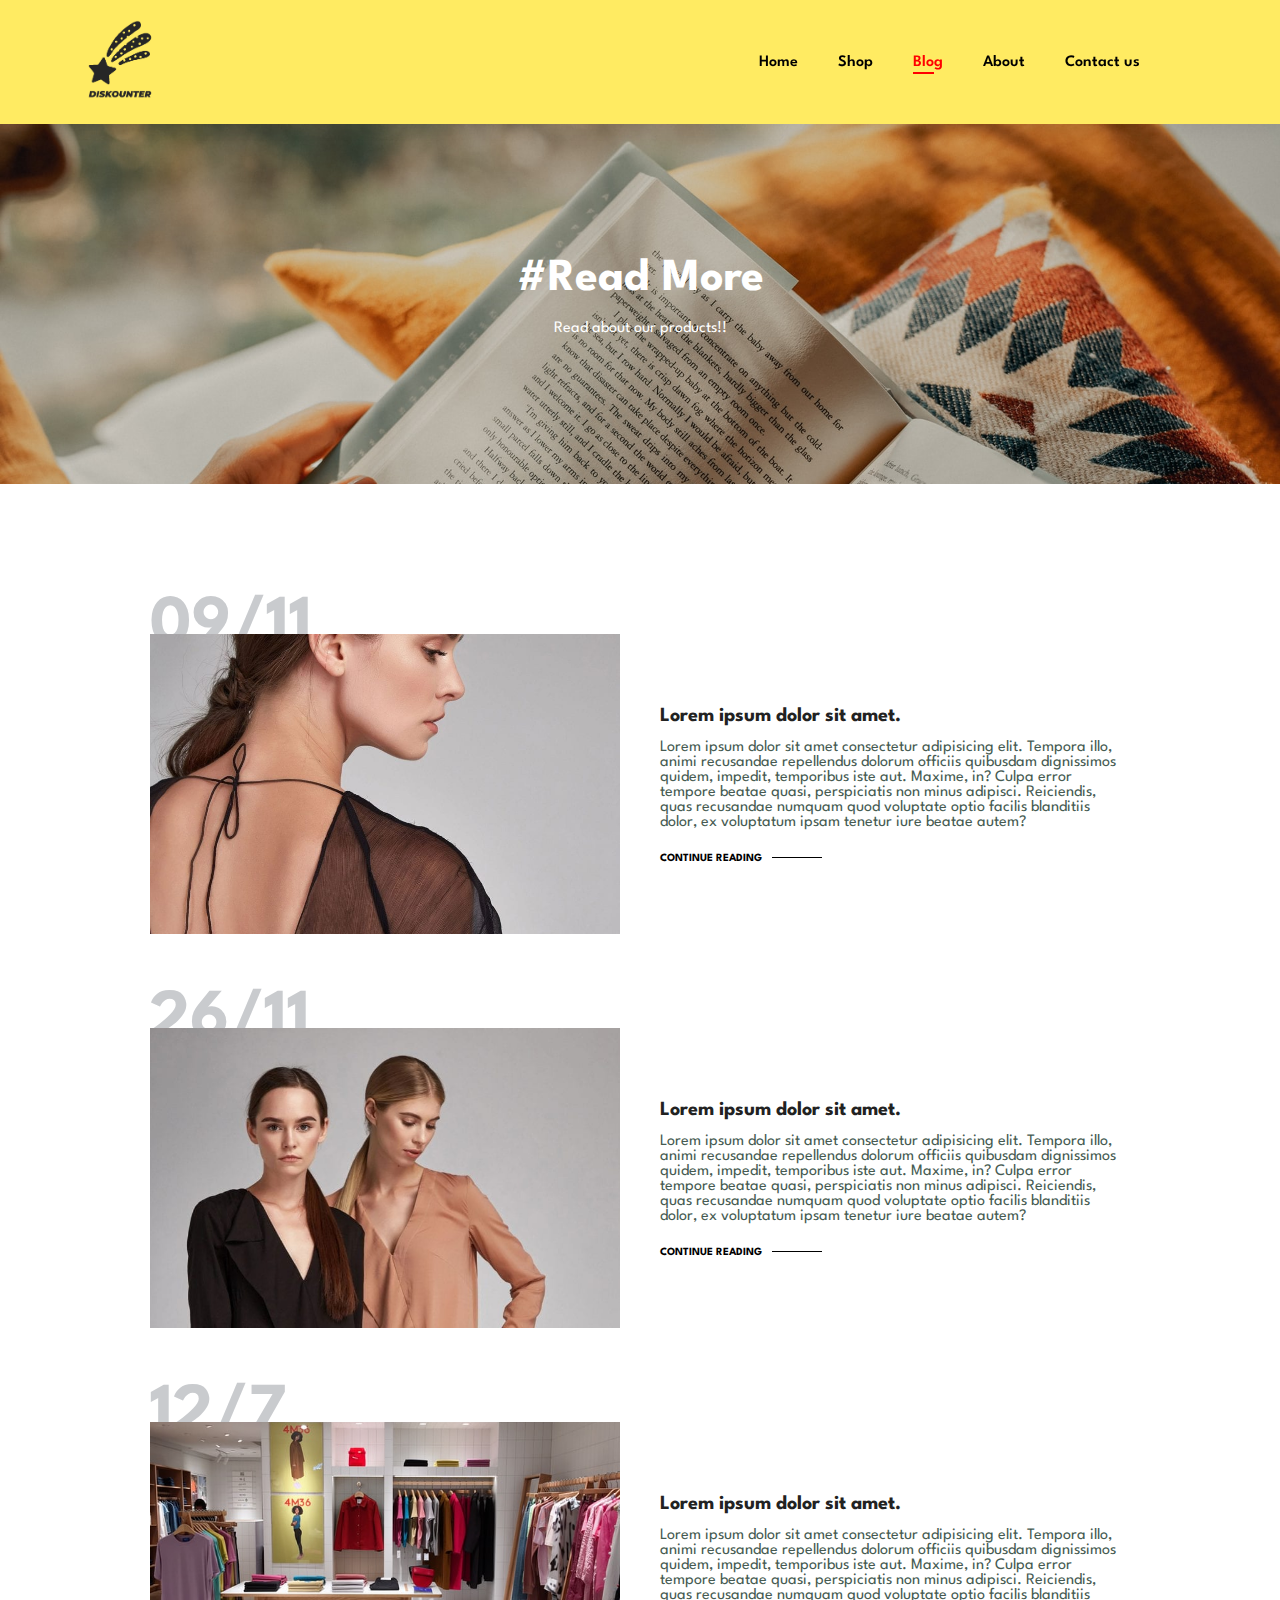
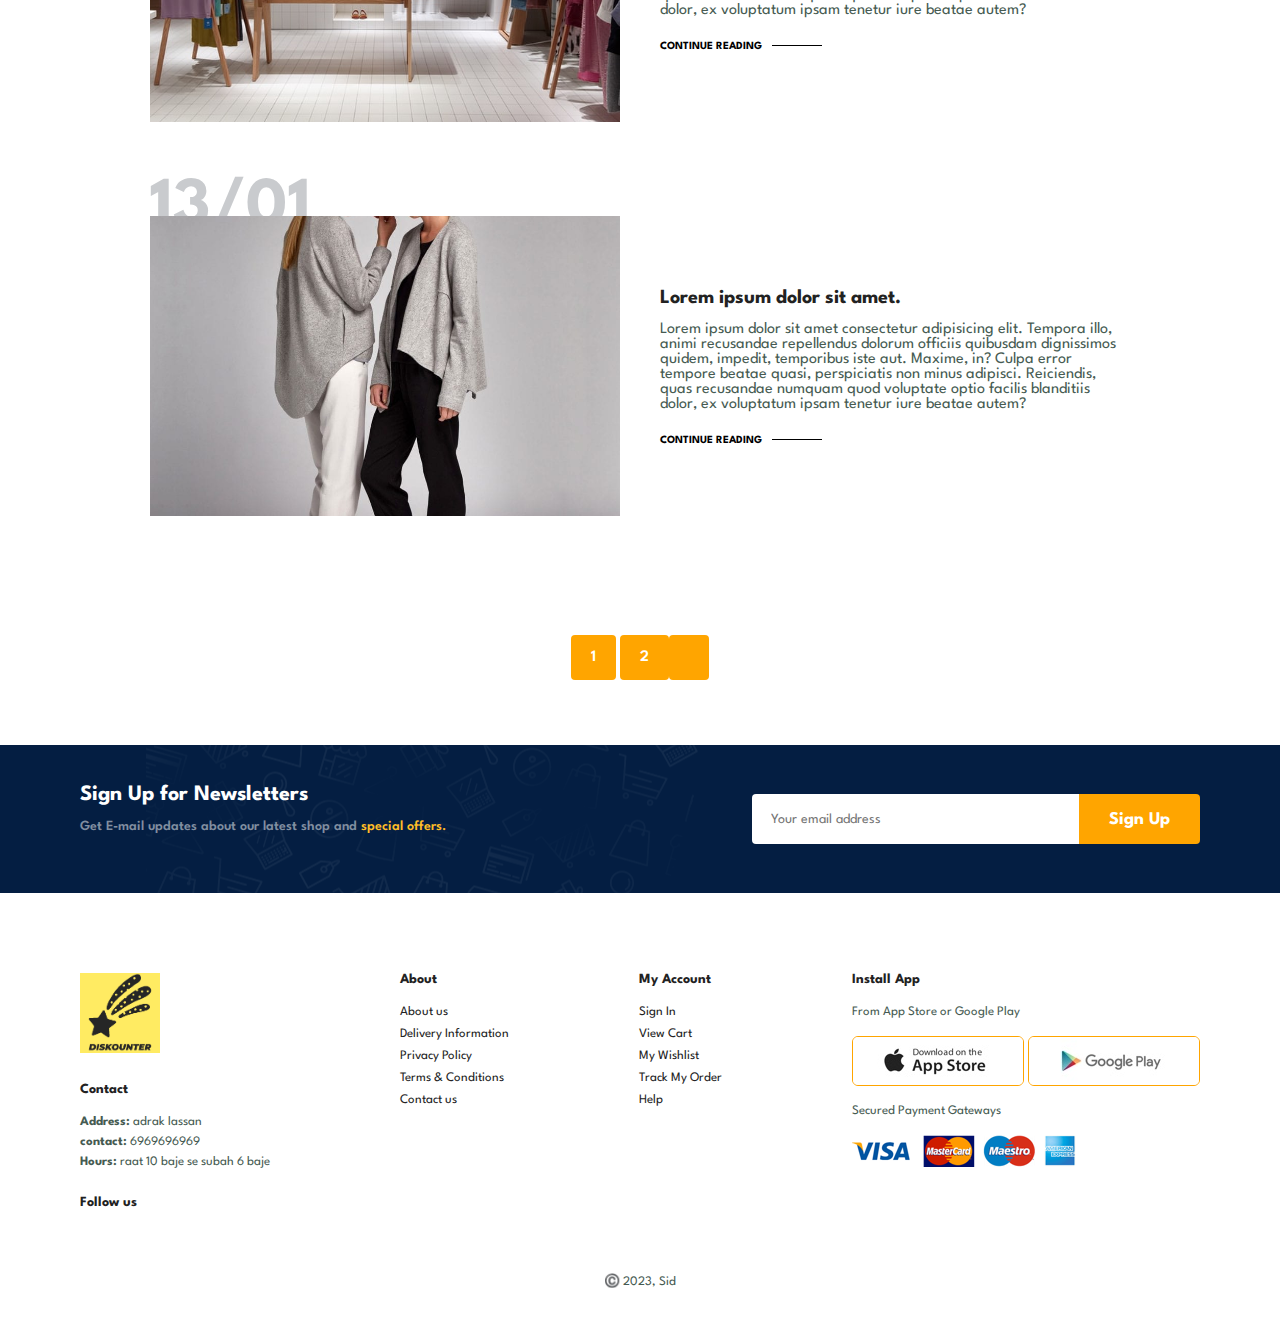
<file: Blog.html>
<!DOCTYPE html>
<html lang="en">
  <head>
    <meta charset="UTF-8" />
    <meta http-equiv="X-UA-Compatible" content="IE=edge" />
    <meta name="viewport" content="width=device-width, initial-scale=1.0" />
    <title>DisKounter</title>
    <link rel="icon" href="images/logo.png" type="image/icon type" />
    <link rel="stylesheet" href="style.css" />
    <link
      rel="stylesheet"
      href="https://cdn.jsdelivr.net/npm/bootstrap-icons@1.10.2/font/bootstrap-icons.css"
      integrity="sha384-b6lVK+yci+bfDmaY1u0zE8YYJt0TZxLEAFyYSLHId4xoVvsrQu3INevFKo+Xir8e"
      crossorigin="anonymous"
    />
  </head>
  <body>
    <section id="header">
      <a href="#"><img src="images/logo.png" class="logo" alt="" /></a>
      <div>
        <ul id="navbar">
          <li><a href="index.html">Home</a></li>
          <li><a href="shop.html">Shop</a></li>
          <li><a class="active" href="Blog.html">Blog</a></li>
          <li><a href="about.html">About</a></li>
          <li><a href="contact.html">Contact us</a></li>
          <li id="lg-bag">
            <a href="cart.html"
              ><i class="bi bi-cart3" style="font-size: 25px"></i
            ></a>
          </li>
          <a href="#" id="close">
            <i class="bi bi-box-arrow-right" style="font-size: 25px"></i
          ></a>
        </ul>
      </div>
      <div id="mobile">
        <a href="cart.html"
          ><i class="bi bi-cart3" style="font-size: 25px"></i
        ></a>
        <i id="bar" class="bi bi-list" style="font-size: 25px"></i>
      </div>
    </section>
    <section id="page-header" class="blog-header">
      <h2>#Read More</h2>
      <p>Read about our products!!</p>
    </section>
    <section id="blog">
      <div class="blog-box">
        <div class="blog-img">
          <img src="images/blog/b1.jpg" alt="" />
        </div>
        <div class="blog-details">
          <h4>Lorem ipsum dolor sit amet.</h4>
          <p>
            Lorem ipsum dolor sit amet consectetur adipisicing elit. Tempora
            illo, animi recusandae repellendus dolorum officiis quibusdam
            dignissimos quidem, impedit, temporibus iste aut. Maxime, in? Culpa
            error tempore beatae quasi, perspiciatis non minus adipisci.
            Reiciendis, quas recusandae numquam quod voluptate optio facilis
            blanditiis dolor, ex voluptatum ipsam tenetur iure beatae autem?
          </p>
          <a href="#">CONTINUE READING</a>
        </div>
        <h1>09/11</h1>
      </div>
      <div class="blog-box">
        <div class="blog-img">
          <img src="images/blog/b2.jpg" alt="" />
        </div>
        <div class="blog-details">
          <h4>Lorem ipsum dolor sit amet.</h4>
          <p>
            Lorem ipsum dolor sit amet consectetur adipisicing elit. Tempora
            illo, animi recusandae repellendus dolorum officiis quibusdam
            dignissimos quidem, impedit, temporibus iste aut. Maxime, in? Culpa
            error tempore beatae quasi, perspiciatis non minus adipisci.
            Reiciendis, quas recusandae numquam quod voluptate optio facilis
            blanditiis dolor, ex voluptatum ipsam tenetur iure beatae autem?
          </p>
          <a href="#">CONTINUE READING</a>
        </div>
        <h1>26/11</h1>
      </div>
      <div class="blog-box">
        <div class="blog-img">
          <img src="images/blog/b3.jpg" alt="" />
        </div>
        <div class="blog-details">
          <h4>Lorem ipsum dolor sit amet.</h4>
          <p>
            Lorem ipsum dolor sit amet consectetur adipisicing elit. Tempora
            illo, animi recusandae repellendus dolorum officiis quibusdam
            dignissimos quidem, impedit, temporibus iste aut. Maxime, in? Culpa
            error tempore beatae quasi, perspiciatis non minus adipisci.
            Reiciendis, quas recusandae numquam quod voluptate optio facilis
            blanditiis dolor, ex voluptatum ipsam tenetur iure beatae autem?
          </p>
          <a href="#">CONTINUE READING</a>
        </div>
        <h1>12/7</h1>
      </div>
      <div class="blog-box">
        <div class="blog-img">
          <img src="images/blog/b4.jpg" alt="" />
        </div>
        <div class="blog-details">
          <h4>Lorem ipsum dolor sit amet.</h4>
          <p>
            Lorem ipsum dolor sit amet consectetur adipisicing elit. Tempora
            illo, animi recusandae repellendus dolorum officiis quibusdam
            dignissimos quidem, impedit, temporibus iste aut. Maxime, in? Culpa
            error tempore beatae quasi, perspiciatis non minus adipisci.
            Reiciendis, quas recusandae numquam quod voluptate optio facilis
            blanditiis dolor, ex voluptatum ipsam tenetur iure beatae autem?
          </p>
          <a href="#">CONTINUE READING</a>
        </div>
        <h1>13/01</h1>
      </div>
    </section>
    <section id="pagination" class="section-p1">
      <a href="#">1</a>
      <a href="#">2</a>
      <a href="#"><i class="bi bi-caret-right-fill"></i></a>
    </section>
    <section id="newsletter" class="section-p1 section-m1">
      <div class="newstext">
        <h4>Sign Up for Newsletters</h4>
        <p>
          Get E-mail updates about our latest shop and
          <span>special offers.</span>
        </p>
      </div>
      <div class="form">
        <input type="text" placeholder="Your email address" />
        <button class="normal">Sign Up</button>
      </div>
    </section>
    <footer class="section-p1">
      <div class="col">
        <img class="logo" src="images/logo.png" alt="" />
        <h4>Contact</h4>
        <p><strong>Address:</strong> adrak lassan</p>
        <p><strong>contact:</strong> 6969696969</p>
        <p><strong>Hours:</strong> raat 10 baje se subah 6 baje</p>
        <div class="follow">
          <h4>Follow us</h4>
          <div class="icon">
            <i class="bi bi-facebook" style="font-size: 25px"></i>
            <i class="bi bi-instagram" style="font-size: 25px"></i>
            <i class="bi bi-twitter" style="font-size: 25px"></i>
            <i class="bi bi-whatsapp" style="font-size: 25px"></i>
          </div>
        </div>
      </div>

      <div class="col">
        <h4>About</h4>
        <a href="#">About us</a>
        <a href="#">Delivery Information</a>
        <a href="#">Privacy Policy</a>
        <a href="#">Terms & Conditions</a>
        <a href="#">Contact us</a>
      </div>
      <div class="col">
        <h4>My Account</h4>
        <a href="#">Sign In</a>
        <a href="#">View Cart</a>
        <a href="#">My Wishlist</a>
        <a href="#">Track My Order</a>
        <a href="#">Help</a>
      </div>
      <div class="col install">
        <h4>Install App</h4>
        <p>From App Store or Google Play</p>
        <div class="row">
          <img src="images/app.jpg" alt="" />
          <img src="images/play.jpg" alt="" />
        </div>
        <p>Secured Payment Gateways</p>
        <img src="images/pay.png" alt="" />
      </div>

      <div class="copyright">
        <p>©️ 2023, Sid</p>
      </div>
    </footer>
    <script src="script.js"></script>
  </body>
</html>
</file>
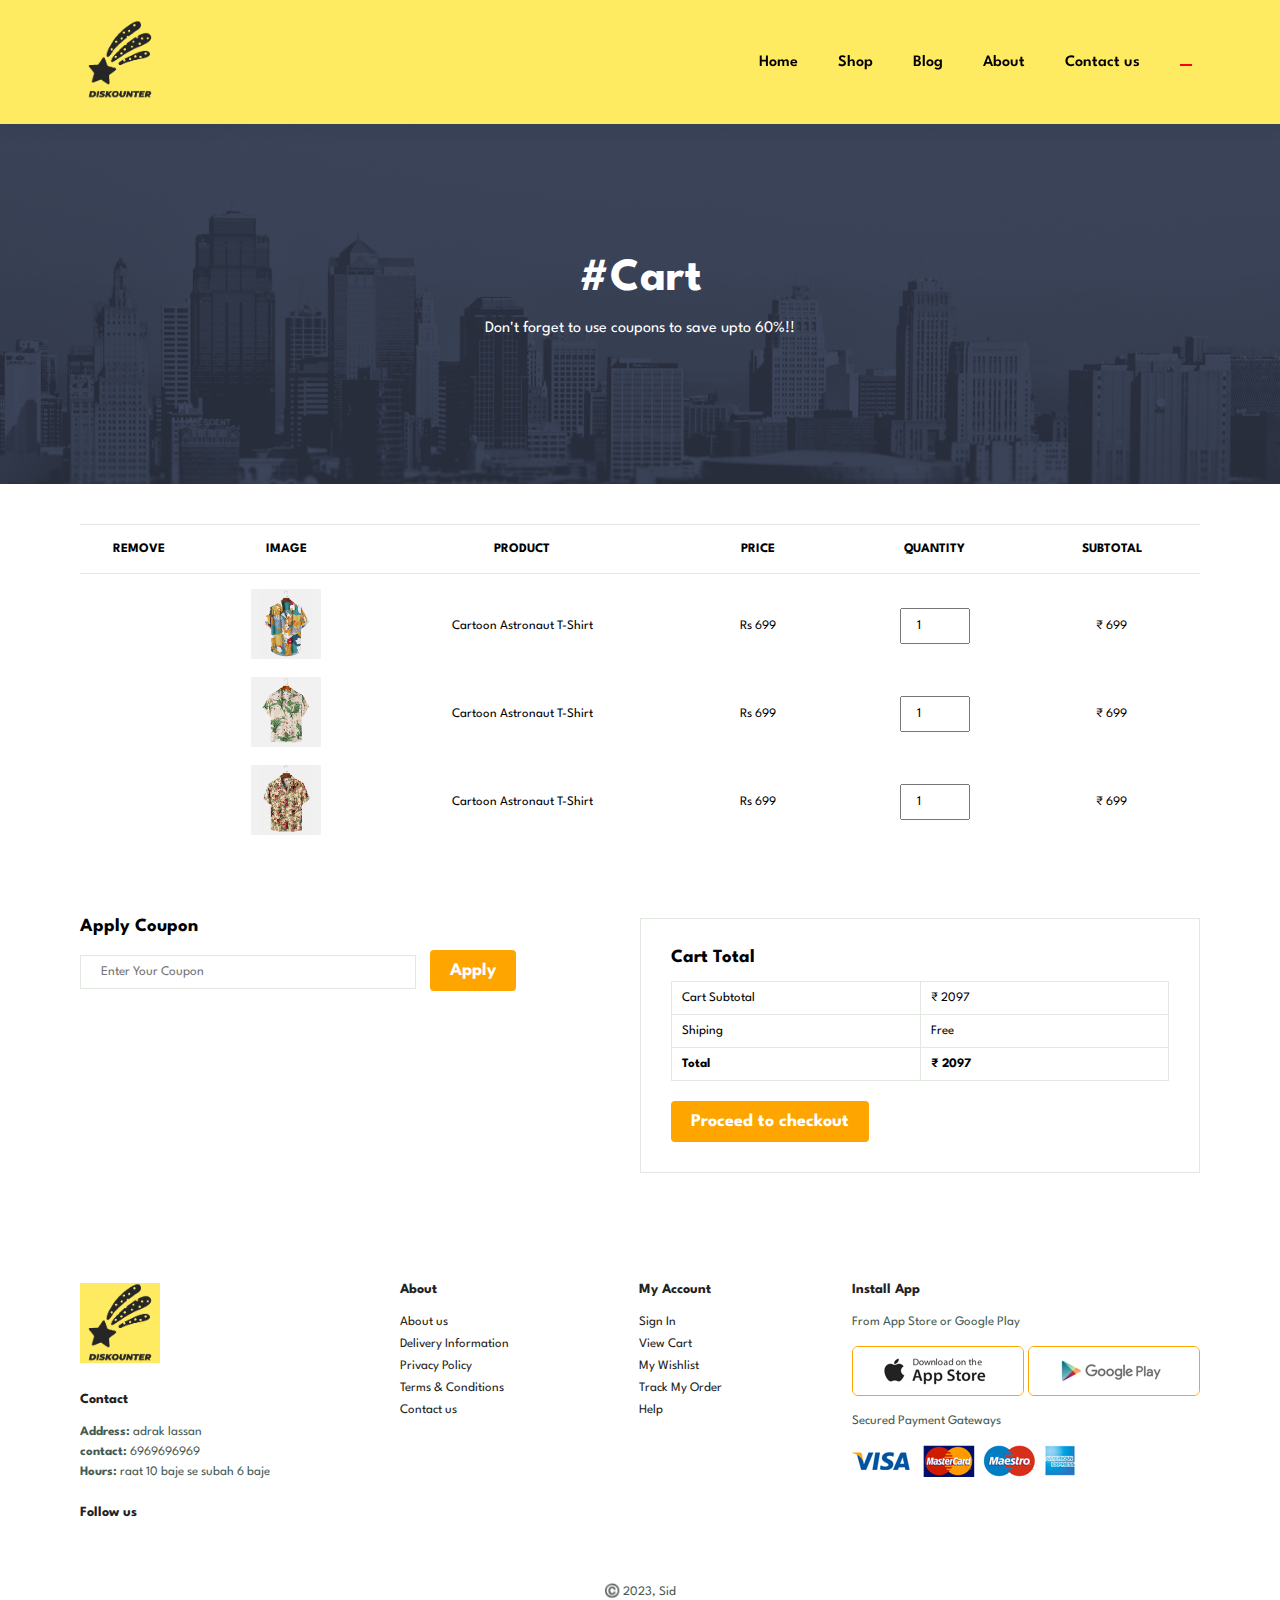
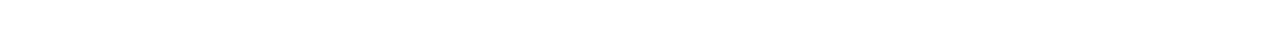
<file: cart.html>
<!DOCTYPE html>
<html lang="en">
  <head>
    <meta charset="UTF-8" />
    <meta http-equiv="X-UA-Compatible" content="IE=edge" />
    <meta name="viewport" content="width=device-width, initial-scale=1.0" />
    <title>DisKounter</title>
    <link rel="icon" href="images/logo.png" type="image/icon type" />
    <link rel="stylesheet" href="style.css" />
    <link
      rel="stylesheet"
      href="https://cdn.jsdelivr.net/npm/bootstrap-icons@1.10.2/font/bootstrap-icons.css"
      integrity="sha384-b6lVK+yci+bfDmaY1u0zE8YYJt0TZxLEAFyYSLHId4xoVvsrQu3INevFKo+Xir8e"
      crossorigin="anonymous"
    />
  </head>
  <body>
    <section id="header">
      <a href="#"><img src="images/logo.png" class="logo" alt="" /></a>
      <div>
        <ul id="navbar">
          <li><a href="index.html">Home</a></li>
          <li><a href="shop.html">Shop</a></li>
          <li><a href="Blog.html">Blog</a></li>
          <li><a href="about.html">About</a></li>
          <li><a href="contact.html">Contact us</a></li>
          <li id="lg-bag">
            <a class="active" href="cart.html"
              ><i class="bi bi-cart3" style="font-size: 25px"></i
            ></a>
          </li>
          <a href="#" id="close">
            <i class="bi bi-box-arrow-right" style="font-size: 25px"></i
          ></a>
        </ul>
      </div>
      <div id="mobile">
        <a href="cart.html"
          ><i class="bi bi-cart3" style="font-size: 25px"></i
        ></a>
        <i id="bar" class="bi bi-list" style="font-size: 25px"></i>
      </div>
    </section>
    <section id="page-header" class="about-header">
      <h2>#Cart</h2>
      <p>Don't forget to use coupons to save upto 60%!!</p>
    </section>
    <section id="cart" class="section-p1">
      <table width="100%">
        <thead>
          <tr>
            <td>Remove</td>
            <td>Image</td>
            <td>Product</td>
            <td>Price</td>
            <td>Quantity</td>
            <td>Subtotal</td>
          </tr>
        </thead>
        <tbody>
          <tr>
            <td>
              <a href="#"><i class="bi bi-trash3-fill"></i></a>
            </td>
            <td><img src="images/products/f1.jpg" alt="" /></td>
            <td>Cartoon Astronaut T-Shirt</td>
            <td>Rs 699</td>
            <td><input type="number" min="1" value="1" /></td>
            <td>&#8377 699</td>
          </tr>
          <tr>
            <td>
              <a href="#"><i class="bi bi-trash3-fill"></i></a>
            </td>
            <td><img src="images/products/f2.jpg" alt="" /></td>
            <td>Cartoon Astronaut T-Shirt</td>
            <td>Rs 699</td>
            <td><input type="number" min="1" value="1" /></td>
            <td>&#8377 699</td>
          </tr>
          <tr>
            <td>
              <a href="#"><i class="bi bi-trash3-fill"></i></a>
            </td>
            <td><img src="images/products/f3.jpg" alt="" /></td>
            <td>Cartoon Astronaut T-Shirt</td>
            <td>Rs 699</td>
            <td><input type="number" min="1" value="1" /></td>
            <td>&#8377 699</td>
          </tr>
        </tbody>
      </table>
    </section>
    <section id="cart-add" class="section-p1">
        <div id="coupon">
            <h3>Apply Coupon</h3>
            <div>
                <input type="text" placeholder="Enter Your Coupon">
                <button class="normal">Apply</button>
            </div>
        </div>
        <div id="subtotal">
            <h3>Cart Total</h3>
            <table>
                <tr>
                    <td>Cart Subtotal</td>
                    <td>&#8377 2097</td>
                </tr>
                <tr>
                    <td>Shiping</td>
                    <td>Free</td>
                </tr>
                <tr>
                    <td><strong>Total</strong></td>
                    <td><strong>&#8377 2097</strong></td>
                </tr>
            </table>
            <button class="normal">Proceed to checkout</button>
        </div>
    </section>
    <footer class="section-p1">
      <div class="col">
        <img class="logo" src="images/logo.png" alt="" />
        <h4>Contact</h4>
        <p><strong>Address:</strong> adrak lassan</p>
        <p><strong>contact:</strong> 6969696969</p>
        <p><strong>Hours:</strong> raat 10 baje se subah 6 baje</p>
        <div class="follow">
          <h4>Follow us</h4>
          <div class="icon">
            <i class="bi bi-facebook" style="font-size: 25px"></i>
            <i class="bi bi-instagram" style="font-size: 25px"></i>
            <i class="bi bi-twitter" style="font-size: 25px"></i>
            <i class="bi bi-whatsapp" style="font-size: 25px"></i>
          </div>
        </div>
      </div>

      <div class="col">
        <h4>About</h4>
        <a href="#">About us</a>
        <a href="#">Delivery Information</a>
        <a href="#">Privacy Policy</a>
        <a href="#">Terms & Conditions</a>
        <a href="#">Contact us</a>
      </div>
      <div class="col">
        <h4>My Account</h4>
        <a href="#">Sign In</a>
        <a href="#">View Cart</a>
        <a href="#">My Wishlist</a>
        <a href="#">Track My Order</a>
        <a href="#">Help</a>
      </div>
      <div class="col install">
        <h4>Install App</h4>
        <p>From App Store or Google Play</p>
        <div class="row">
          <img src="images/app.jpg" alt="" />
          <img src="images/play.jpg" alt="" />
        </div>
        <p>Secured Payment Gateways</p>
        <img src="images/pay.png" alt="" />
      </div>

      <div class="copyright">
        <p>©️ 2023, Sid</p>
      </div>
    </footer>
    <script src="script.js"></script>
  </body>
</html>
</file>
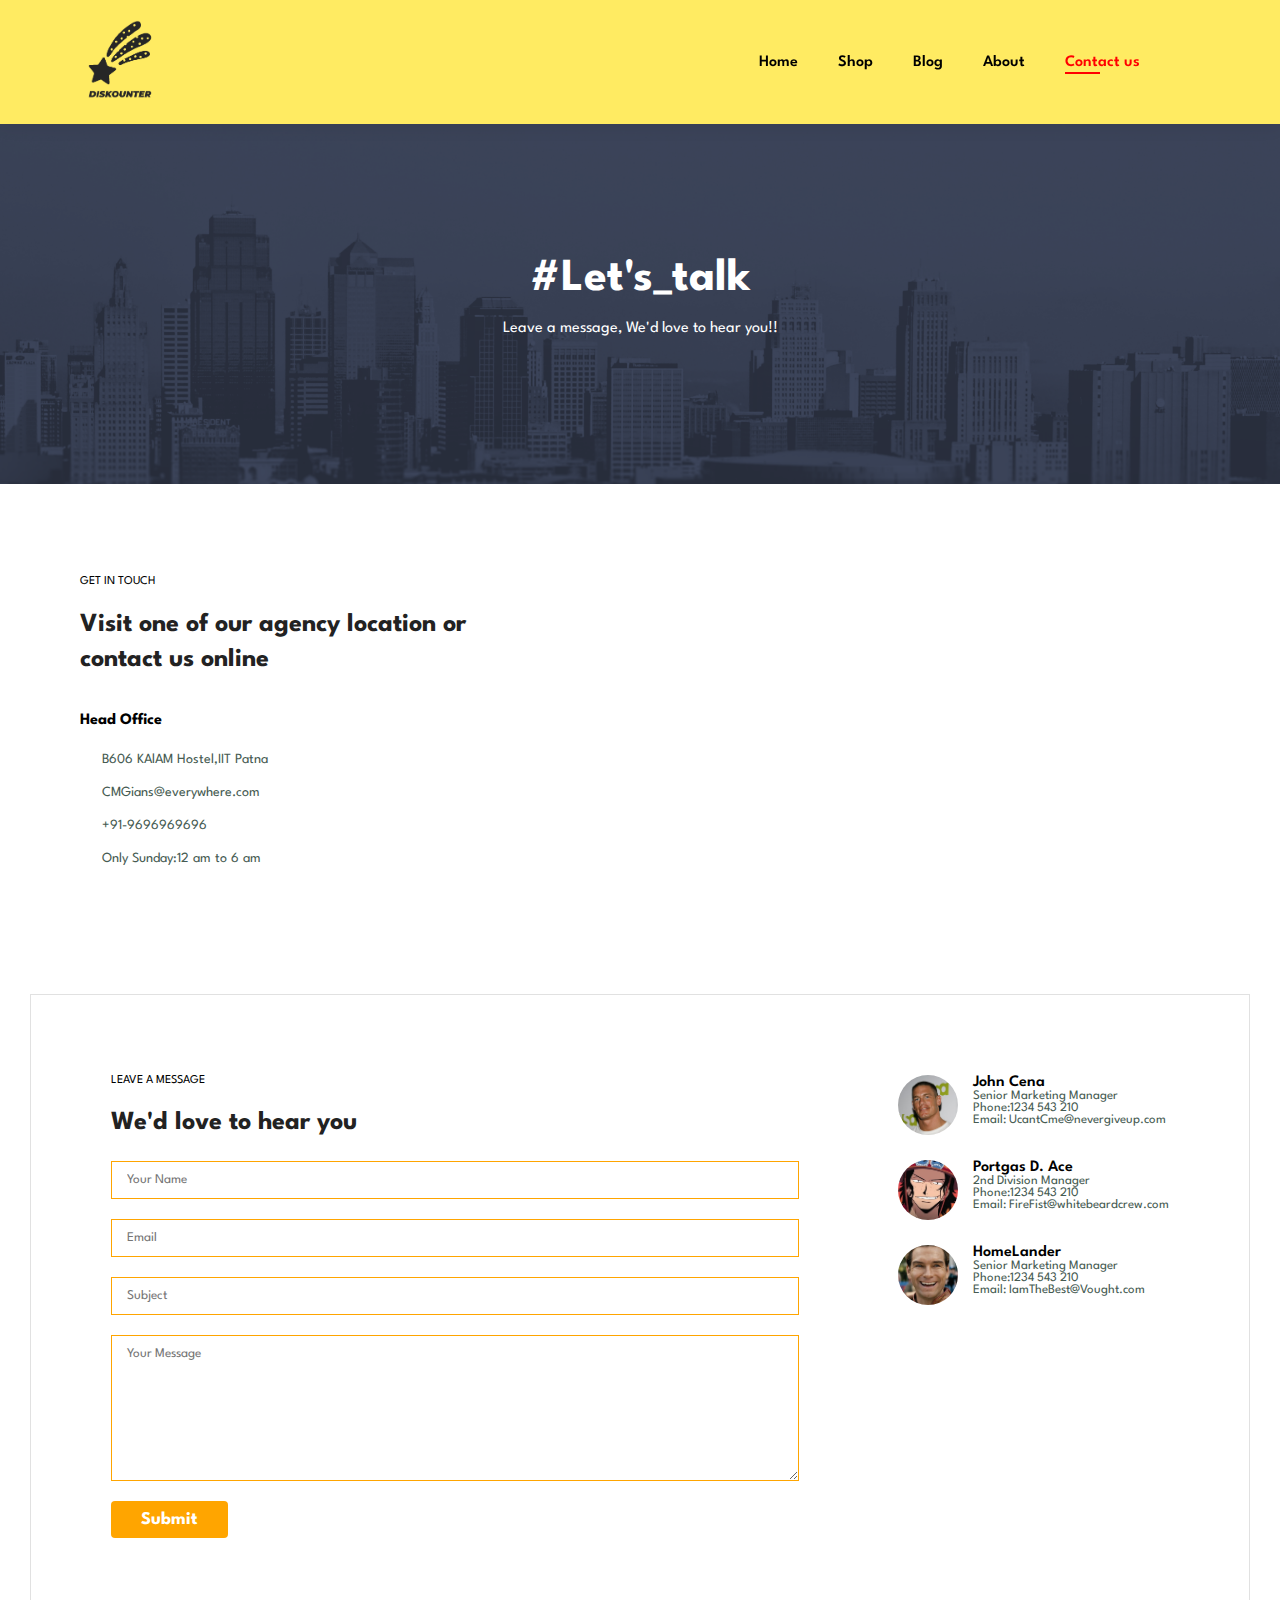
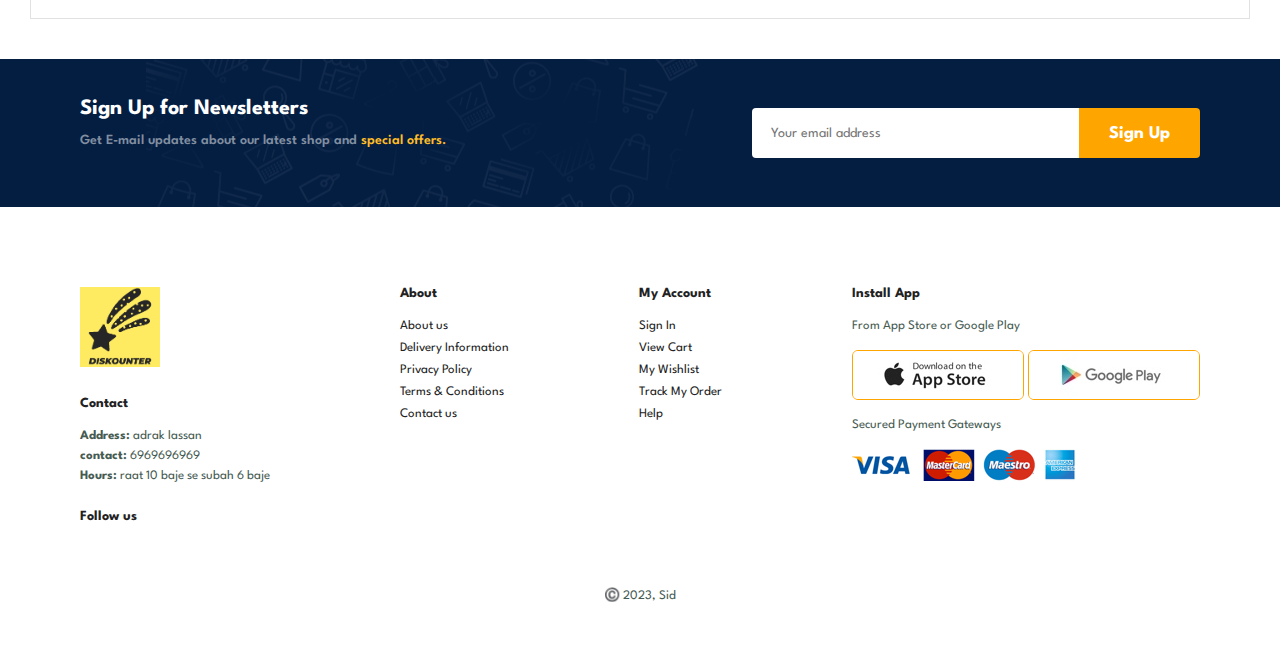
<file: contact.html>
<!DOCTYPE html>
<html lang="en">
  <head>
    <meta charset="UTF-8" />
    <meta http-equiv="X-UA-Compatible" content="IE=edge" />
    <meta name="viewport" content="width=device-width, initial-scale=1.0" />
    <title>DisKounter</title>
    <link rel="icon" href="images/logo.png" type="image/icon type" />
    <link rel="stylesheet" href="style.css" />
    <link
      rel="stylesheet"
      href="https://cdn.jsdelivr.net/npm/bootstrap-icons@1.10.2/font/bootstrap-icons.css"
      integrity="sha384-b6lVK+yci+bfDmaY1u0zE8YYJt0TZxLEAFyYSLHId4xoVvsrQu3INevFKo+Xir8e"
      crossorigin="anonymous"
    />
  </head>
  <body>
    <section id="header">
      <a href="#"><img src="images/logo.png" class="logo" alt="" /></a>
      <div>
        <ul id="navbar">
          <li><a href="index.html">Home</a></li>
          <li><a href="shop.html">Shop</a></li>
          <li><a href="Blog.html">Blog</a></li>
          <li><a href="about.html">About</a></li>
          <li><a class="active" href="contact.html">Contact us</a></li>
          <li id="lg-bag">
            <a href="cart.html"
              ><i class="bi bi-cart3" style="font-size: 25px"></i
            ></a>
          </li>
          <a href="#" id="close">
            <i class="bi bi-box-arrow-right" style="font-size: 25px"></i
          ></a>
        </ul>
      </div>
      <div id="mobile">
        <a href="cart.html"
          ><i class="bi bi-cart3" style="font-size: 25px"></i
        ></a>
        <i id="bar" class="bi bi-list" style="font-size: 25px"></i>
      </div>
    </section>
    <section id="page-header" class="about-header">
      <h2>#Let's_talk</h2>
      <p>Leave a message, We'd love to hear you!!</p>
    </section>
    <section id="contact-details" class="section-p1">
      <div class="details">
        <span>GET IN TOUCH</span>
        <h2>Visit one of our agency location or contact us online</h2>
        <h3>Head Office</h3>
        <div>
          <li>
            <i class="bi bi-geo-alt-fill"></i>
            <p>B606 KAlAM Hostel,IIT Patna</p>
          </li>
          <li>
            <i class="bi bi-chat-left-heart-fill"></i>
            <p>CMGians@everywhere.com</p>
          </li>
          <li>
            <i class="bi bi-telephone-fill"></i>
            <p>+91-9696969696</p>
          </li>
          <li>
            <i class="bi bi-clock-fill"></i>
            <p>Only Sunday:12 am to 6 am</p>
          </li>
        </div>
      </div>
      <div class="map">
        <iframe
          src="https://www.google.com/maps/embed?pb=!1m18!1m12!1m3!1d5158.603764890553!2d84.84787833068549!3d25.540674912463313!2m3!1f0!2f0!3f0!3m2!1i1024!2i768!4f13.1!3m3!1m2!1s0x398d572c31d1c30f%3A0xab91c89a3934db39!2sAPJ%20Abdul%20Kalam%20Boys%20Hostel%2C%20IIT%20Patna!5e0!3m2!1sen!2sin!4v1678949055317!5m2!1sen!2sin"
          width="600"
          height="450"
          style="border: 0"
          allowfullscreen=""
          loading="lazy"
          referrerpolicy="no-referrer-when-downgrade"
        ></iframe>
      </div>
    </section>
    <section id="form-details">
      <form action="">
        <span>LEAVE A MESSAGE</span>
        <h2>We'd love to hear you</h2>
        <input type="text" placeholder="Your Name" />
        <input type="text" placeholder="Email" />
        <input type="text" placeholder="Subject" />
        <textarea
          name=""
          id=""
          cols="30"
          rows="10"
          placeholder="Your Message"
        ></textarea>
        <button class="normal">Submit</button>
      </form>
      <div class="people">
        <div>
          <img src="images/people/1.png" alt="" />
          <p>
            <span>John Cena</span> Senior Marketing Manager <br />Phone:1234 543
            210 <br />Email: UcantCme@nevergiveup.com
          </p>
        </div>
        <div>
          <img src="images/people/2.png" alt="" />
          <p>
            <span>Portgas D. Ace</span> 2nd Division Manager <br />Phone:1234
            543 210 <br />Email: FireFist@whitebeardcrew.com
          </p>
        </div>
        <div>
          <img src="images/people/3.png" alt="" />
          <p>
            <span>HomeLander</span> Senior Marketing Manager <br />Phone:1234
            543 210 <br />Email: IamTheBest@Vought.com
          </p>
        </div>
      </div>
    </section>
    <section id="newsletter" class="section-p1 section-m1">
      <div class="newstext">
        <h4>Sign Up for Newsletters</h4>
        <p>
          Get E-mail updates about our latest shop and
          <span>special offers.</span>
        </p>
      </div>
      <div class="form">
        <input type="text" placeholder="Your email address" />
        <button class="normal">Sign Up</button>
      </div>
    </section>
    <footer class="section-p1">
      <div class="col">
        <img class="logo" src="images/logo.png" alt="" />
        <h4>Contact</h4>
        <p><strong>Address:</strong> adrak lassan</p>
        <p><strong>contact:</strong> 6969696969</p>
        <p><strong>Hours:</strong> raat 10 baje se subah 6 baje</p>
        <div class="follow">
          <h4>Follow us</h4>
          <div class="icon">
            <i class="bi bi-facebook" style="font-size: 25px"></i>
            <i class="bi bi-instagram" style="font-size: 25px"></i>
            <i class="bi bi-twitter" style="font-size: 25px"></i>
            <i class="bi bi-whatsapp" style="font-size: 25px"></i>
          </div>
        </div>
      </div>

      <div class="col">
        <h4>About</h4>
        <a href="#">About us</a>
        <a href="#">Delivery Information</a>
        <a href="#">Privacy Policy</a>
        <a href="#">Terms & Conditions</a>
        <a href="#">Contact us</a>
      </div>
      <div class="col">
        <h4>My Account</h4>
        <a href="#">Sign In</a>
        <a href="#">View Cart</a>
        <a href="#">My Wishlist</a>
        <a href="#">Track My Order</a>
        <a href="#">Help</a>
      </div>
      <div class="col install">
        <h4>Install App</h4>
        <p>From App Store or Google Play</p>
        <div class="row">
          <img src="images/app.jpg" alt="" />
          <img src="images/play.jpg" alt="" />
        </div>
        <p>Secured Payment Gateways</p>
        <img src="images/pay.png" alt="" />
      </div>

      <div class="copyright">
        <p>©️ 2023, Sid</p>
      </div>
    </footer>
    <script src="script.js"></script>
  </body>
</html>
</file>
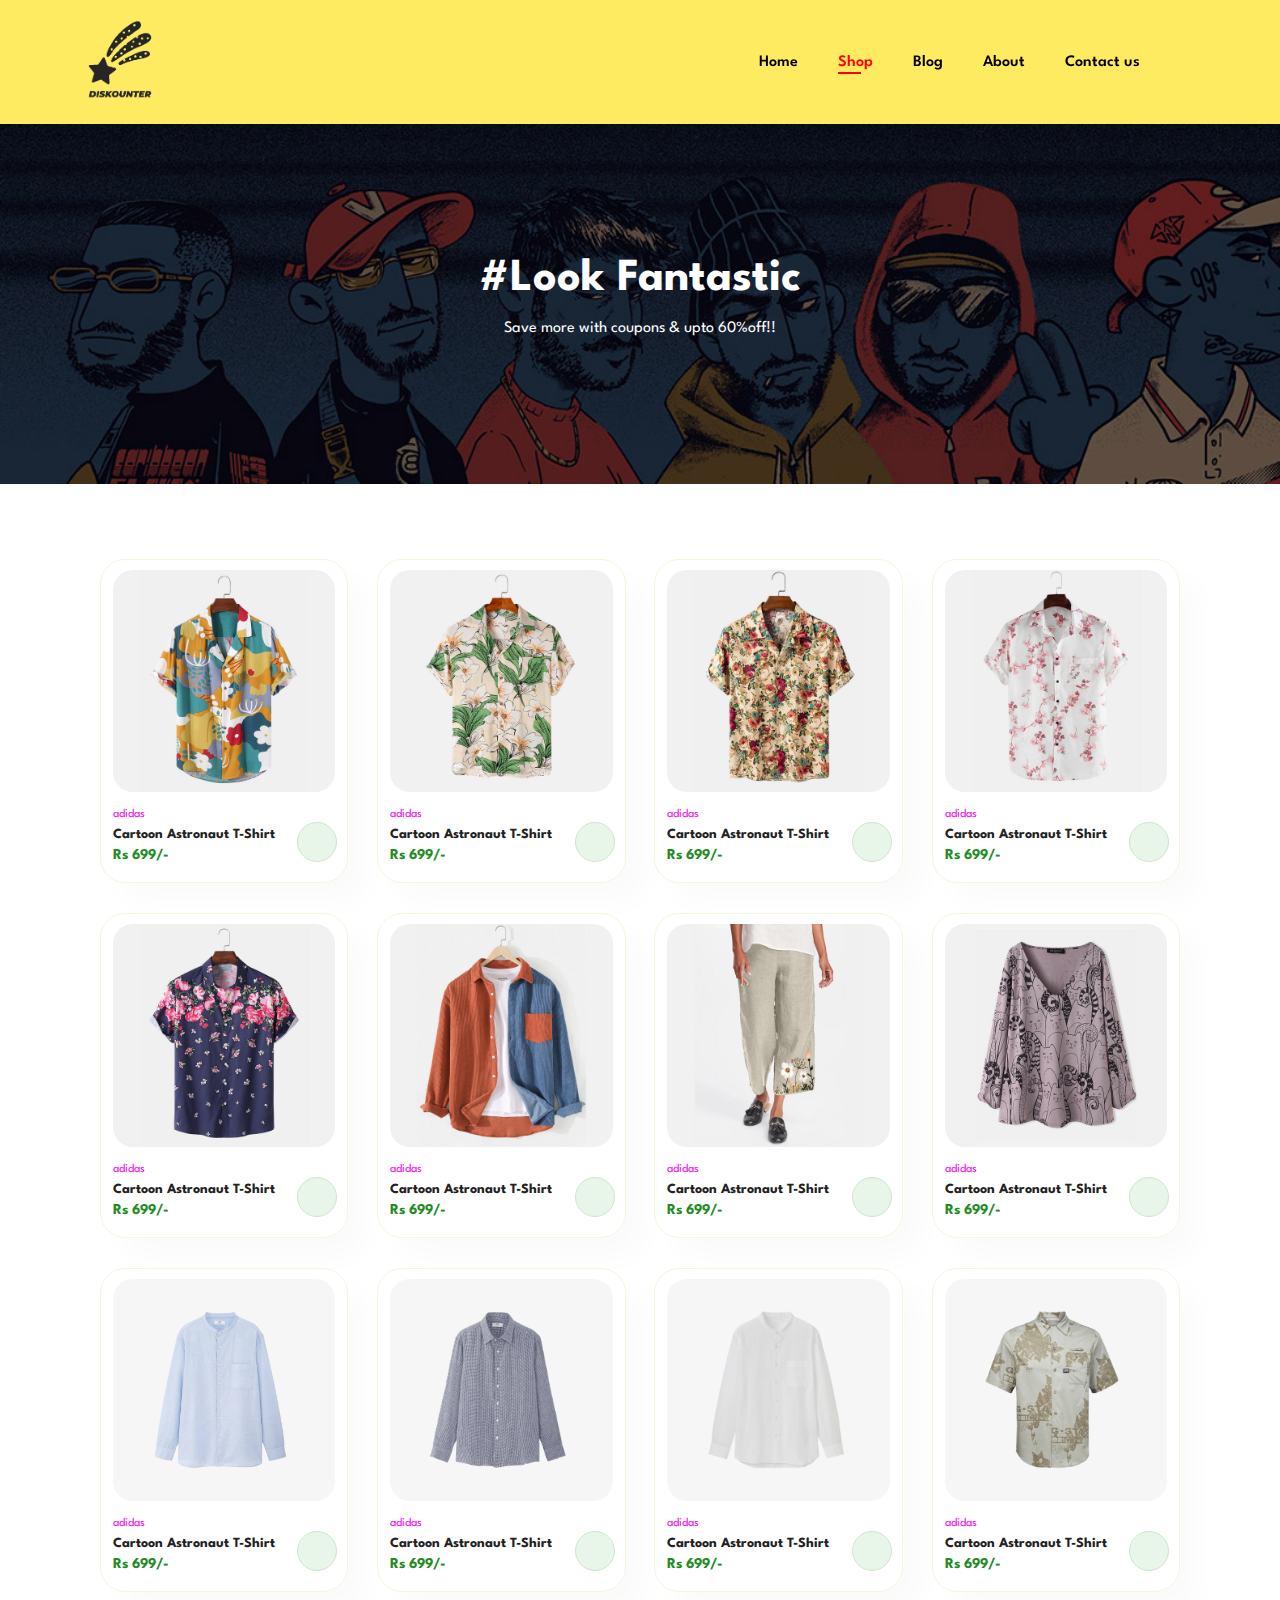
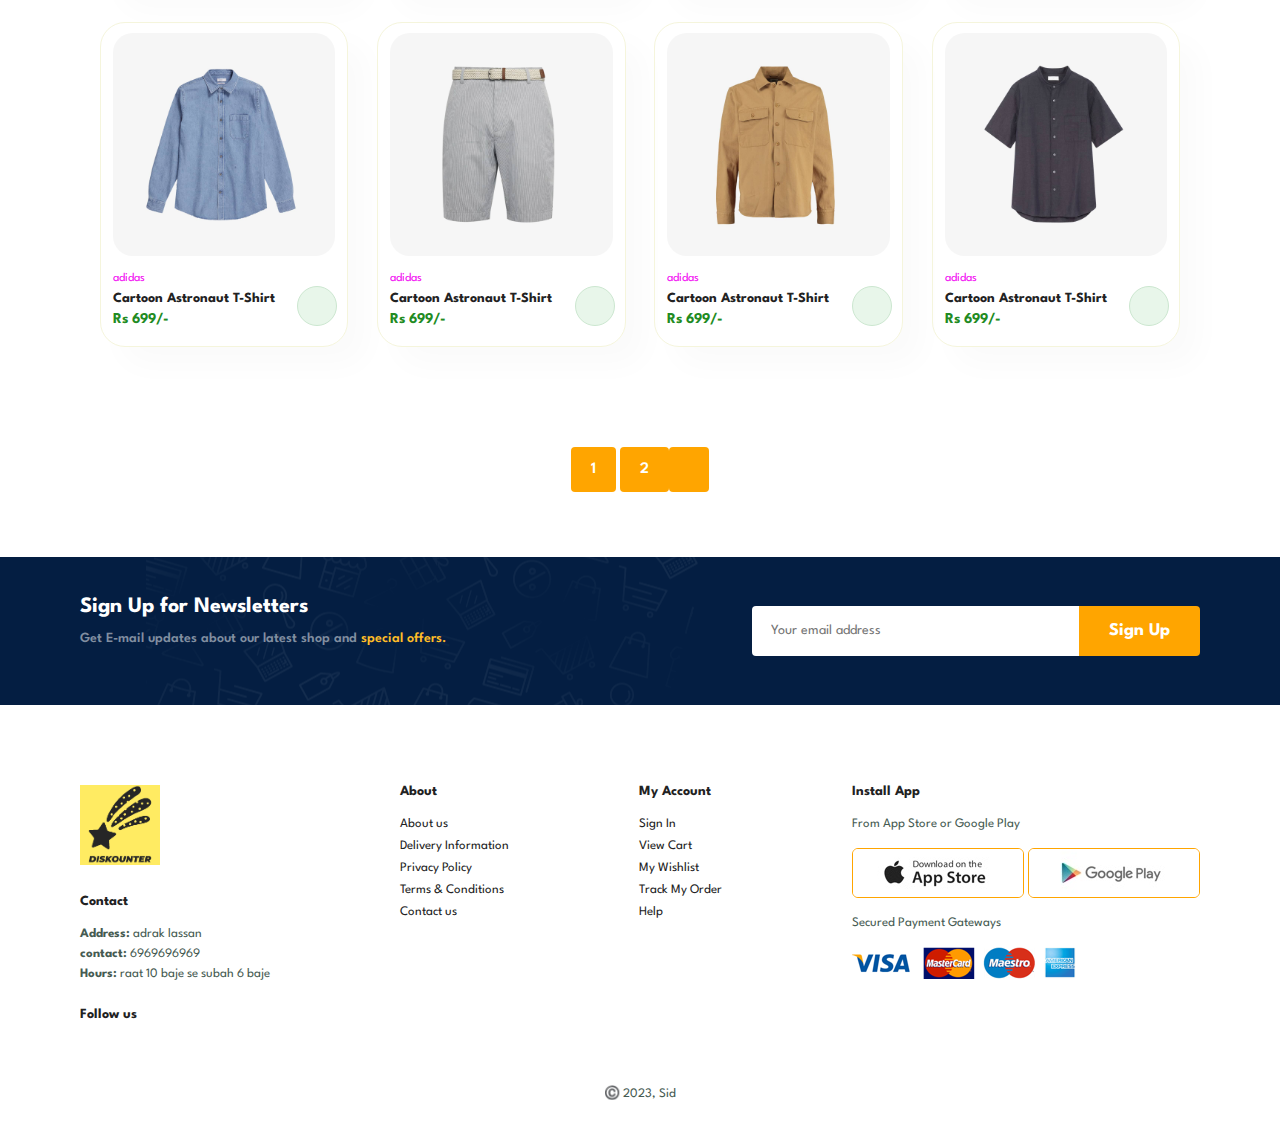
<file: shop.html>
<!DOCTYPE html>
<html lang="en">
  <head>
    <meta charset="UTF-8" />
    <meta http-equiv="X-UA-Compatible" content="IE=edge" />
    <meta name="viewport" content="width=device-width, initial-scale=1.0" />
    <title>DisKounter</title>
    <link rel="icon" href="images/logo.png" type="image/icon type" />
    <link rel="stylesheet" href="style.css" />
    <link
      rel="stylesheet"
      href="https://cdn.jsdelivr.net/npm/bootstrap-icons@1.10.2/font/bootstrap-icons.css"
      integrity="sha384-b6lVK+yci+bfDmaY1u0zE8YYJt0TZxLEAFyYSLHId4xoVvsrQu3INevFKo+Xir8e"
      crossorigin="anonymous"
    />
  </head>
  <body>
    <section id="header">
      <a href="#"><img src="images/logo.png" class="logo" alt="" /></a>
      <div>
        <ul id="navbar">
          <li><a href="index.html">Home</a></li>
          <li><a class="active" href="shop.html">Shop</a></li>
          <li><a href="Blog.html">Blog</a></li>
          <li><a href="about.html">About</a></li>
          <li><a href="contact.html">Contact us</a></li>
          <li id="lg-bag">
            <a href="cart.html"
              ><i class="bi bi-cart3" style="font-size: 25px"></i
            ></a>
          </li>
          <a href="#" id="close">
            <i class="bi bi-box-arrow-right" style="font-size: 25px"></i
          ></a>
        </ul>
      </div>
      <div id="mobile">
        <a href="cart.html"
          ><i class="bi bi-cart3" style="font-size: 25px"></i
        ></a>
        <i id="bar" class="bi bi-list" style="font-size: 25px"></i>
      </div>
    </section>
    <section id="page-header">
      <h2>#Look Fantastic</h2>
      <p>Save more with coupons & upto 60%off!!</p>
    </section>
    <section id="product1" class="section-p1">
      <div class="pro-cont">
        <div class="pro" onclick="window.location.href='sproduct.html';">
          <img src="images/products/f1.jpg" alt="" />
          <div class="des">
            <span>adidas</span>
            <h5>Cartoon Astronaut T-Shirt</h5>
            <div class="star">
              <i class="bi bi-star-fill"></i>
              <i class="bi bi-star-fill"></i>
              <i class="bi bi-star-fill"></i>
              <i class="bi bi-star-fill"></i>
              <i class="bi bi-star-fill"></i>
            </div>
            <h4>Rs 699/-</h4>
          </div>
          <a href="#"
            ><i class="bi bi-cart-plus" style="font-size: 20px"></i
          ></a>
        </div>
        <div class="pro">
          <img src="images/products/f2.jpg" alt="" />
          <div class="des">
            <span>adidas</span>
            <h5>Cartoon Astronaut T-Shirt</h5>
            <div class="star">
              <i class="bi bi-star-fill"></i>
              <i class="bi bi-star-fill"></i>
              <i class="bi bi-star-fill"></i>
              <i class="bi bi-star-fill"></i>
              <i class="bi bi-star-fill"></i>
            </div>
            <h4>Rs 699/-</h4>
          </div>
          <a href="#"
            ><i class="bi bi-cart-plus" style="font-size: 20px"></i
          ></a>
        </div>
        <div class="pro">
          <img src="images/products/f3.jpg" alt="" />
          <div class="des">
            <span>adidas</span>
            <h5>Cartoon Astronaut T-Shirt</h5>
            <div class="star">
              <i class="bi bi-star-fill"></i>
              <i class="bi bi-star-fill"></i>
              <i class="bi bi-star-fill"></i>
              <i class="bi bi-star-fill"></i>
              <i class="bi bi-star-fill"></i>
            </div>
            <h4>Rs 699/-</h4>
          </div>
          <a href="#"
            ><i class="bi bi-cart-plus" style="font-size: 20px"></i
          ></a>
        </div>
        <div class="pro">
          <img src="images/products/f4.jpg" alt="" />
          <div class="des">
            <span>adidas</span>
            <h5>Cartoon Astronaut T-Shirt</h5>
            <div class="star">
              <i class="bi bi-star-fill"></i>
              <i class="bi bi-star-fill"></i>
              <i class="bi bi-star-fill"></i>
              <i class="bi bi-star-fill"></i>
              <i class="bi bi-star-fill"></i>
            </div>
            <h4>Rs 699/-</h4>
          </div>
          <a href="#"
            ><i class="bi bi-cart-plus" style="font-size: 20px"></i
          ></a>
        </div>
        <div class="pro">
          <img src="images/products/f5.jpg" alt="" />
          <div class="des">
            <span>adidas</span>
            <h5>Cartoon Astronaut T-Shirt</h5>
            <div class="star">
              <i class="bi bi-star-fill"></i>
              <i class="bi bi-star-fill"></i>
              <i class="bi bi-star-fill"></i>
              <i class="bi bi-star-fill"></i>
              <i class="bi bi-star-fill"></i>
            </div>
            <h4>Rs 699/-</h4>
          </div>
          <a href="#"
            ><i class="bi bi-cart-plus" style="font-size: 20px"></i
          ></a>
        </div>
        <div class="pro">
          <img src="images/products/f6.jpg" alt="" />
          <div class="des">
            <span>adidas</span>
            <h5>Cartoon Astronaut T-Shirt</h5>
            <div class="star">
              <i class="bi bi-star-fill"></i>
              <i class="bi bi-star-fill"></i>
              <i class="bi bi-star-fill"></i>
              <i class="bi bi-star-fill"></i>
              <i class="bi bi-star-fill"></i>
            </div>
            <h4>Rs 699/-</h4>
          </div>
          <a href="#"
            ><i class="bi bi-cart-plus" style="font-size: 20px"></i
          ></a>
        </div>
        <div class="pro">
          <img src="images/products/f7.jpg" alt="" />
          <div class="des">
            <span>adidas</span>
            <h5>Cartoon Astronaut T-Shirt</h5>
            <div class="star">
              <i class="bi bi-star-fill"></i>
              <i class="bi bi-star-fill"></i>
              <i class="bi bi-star-fill"></i>
              <i class="bi bi-star-fill"></i>
              <i class="bi bi-star-fill"></i>
            </div>
            <h4>Rs 699/-</h4>
          </div>
          <a href="#"
            ><i class="bi bi-cart-plus" style="font-size: 20px"></i
          ></a>
        </div>
        <div class="pro">
          <img src="images/products/f8.jpg" alt="" />
          <div class="des">
            <span>adidas</span>
            <h5>Cartoon Astronaut T-Shirt</h5>
            <div class="star">
              <i class="bi bi-star-fill"></i>
              <i class="bi bi-star-fill"></i>
              <i class="bi bi-star-fill"></i>
              <i class="bi bi-star-fill"></i>
              <i class="bi bi-star-fill"></i>
            </div>
            <h4>Rs 699/-</h4>
          </div>
          <a href="#"
            ><i class="bi bi-cart-plus" style="font-size: 20px"></i
          ></a>
        </div>
        <div class="pro">
          <img src="images/products/n1.jpg" alt="" />
          <div class="des">
            <span>adidas</span>
            <h5>Cartoon Astronaut T-Shirt</h5>
            <div class="star">
              <i class="bi bi-star-fill"></i>
              <i class="bi bi-star-fill"></i>
              <i class="bi bi-star-fill"></i>
              <i class="bi bi-star-fill"></i>
              <i class="bi bi-star-fill"></i>
            </div>
            <h4>Rs 699/-</h4>
          </div>
          <a href="#"
            ><i class="bi bi-cart-plus" style="font-size: 20px"></i
          ></a>
        </div>
        <div class="pro">
          <img src="images/products/n2.jpg" alt="" />
          <div class="des">
            <span>adidas</span>
            <h5>Cartoon Astronaut T-Shirt</h5>
            <div class="star">
              <i class="bi bi-star-fill"></i>
              <i class="bi bi-star-fill"></i>
              <i class="bi bi-star-fill"></i>
              <i class="bi bi-star-fill"></i>
              <i class="bi bi-star-fill"></i>
            </div>
            <h4>Rs 699/-</h4>
          </div>
          <a href="#"
            ><i class="bi bi-cart-plus" style="font-size: 20px"></i
          ></a>
        </div>
        <div class="pro">
          <img src="images/products/n3.jpg" alt="" />
          <div class="des">
            <span>adidas</span>
            <h5>Cartoon Astronaut T-Shirt</h5>
            <div class="star">
              <i class="bi bi-star-fill"></i>
              <i class="bi bi-star-fill"></i>
              <i class="bi bi-star-fill"></i>
              <i class="bi bi-star-fill"></i>
              <i class="bi bi-star-fill"></i>
            </div>
            <h4>Rs 699/-</h4>
          </div>
          <a href="#"
            ><i class="bi bi-cart-plus" style="font-size: 20px"></i
          ></a>
        </div>
        <div class="pro">
          <img src="images/products/n4.jpg" alt="" />
          <div class="des">
            <span>adidas</span>
            <h5>Cartoon Astronaut T-Shirt</h5>
            <div class="star">
              <i class="bi bi-star-fill"></i>
              <i class="bi bi-star-fill"></i>
              <i class="bi bi-star-fill"></i>
              <i class="bi bi-star-fill"></i>
              <i class="bi bi-star-fill"></i>
            </div>
            <h4>Rs 699/-</h4>
          </div>
          <a href="#"
            ><i class="bi bi-cart-plus" style="font-size: 20px"></i
          ></a>
        </div>
        <div class="pro">
          <img src="images/products/n5.jpg" alt="" />
          <div class="des">
            <span>adidas</span>
            <h5>Cartoon Astronaut T-Shirt</h5>
            <div class="star">
              <i class="bi bi-star-fill"></i>
              <i class="bi bi-star-fill"></i>
              <i class="bi bi-star-fill"></i>
              <i class="bi bi-star-fill"></i>
              <i class="bi bi-star-fill"></i>
            </div>
            <h4>Rs 699/-</h4>
          </div>
          <a href="#"
            ><i class="bi bi-cart-plus" style="font-size: 20px"></i
          ></a>
        </div>
        <div class="pro">
          <img src="images/products/n6.jpg" alt="" />
          <div class="des">
            <span>adidas</span>
            <h5>Cartoon Astronaut T-Shirt</h5>
            <div class="star">
              <i class="bi bi-star-fill"></i>
              <i class="bi bi-star-fill"></i>
              <i class="bi bi-star-fill"></i>
              <i class="bi bi-star-fill"></i>
              <i class="bi bi-star-fill"></i>
            </div>
            <h4>Rs 699/-</h4>
          </div>
          <a href="#"
            ><i class="bi bi-cart-plus" style="font-size: 20px"></i
          ></a>
        </div>
        <div class="pro">
          <img src="images/products/n7.jpg" alt="" />
          <div class="des">
            <span>adidas</span>
            <h5>Cartoon Astronaut T-Shirt</h5>
            <div class="star">
              <i class="bi bi-star-fill"></i>
              <i class="bi bi-star-fill"></i>
              <i class="bi bi-star-fill"></i>
              <i class="bi bi-star-fill"></i>
              <i class="bi bi-star-fill"></i>
            </div>
            <h4>Rs 699/-</h4>
          </div>
          <a href="#"
            ><i class="bi bi-cart-plus" style="font-size: 20px"></i
          ></a>
        </div>
        <div class="pro">
          <img src="images/products/n8.jpg" alt="" />
          <div class="des">
            <span>adidas</span>
            <h5>Cartoon Astronaut T-Shirt</h5>
            <div class="star">
              <i class="bi bi-star-fill"></i>
              <i class="bi bi-star-fill"></i>
              <i class="bi bi-star-fill"></i>
              <i class="bi bi-star-fill"></i>
              <i class="bi bi-star-fill"></i>
            </div>
            <h4>Rs 699/-</h4>
          </div>
          <a href="#"
            ><i class="bi bi-cart-plus" style="font-size: 20px"></i
          ></a>
        </div>
      </div>
    </section>
    <section id="pagination" class="section-p1">
      <a href="#">1</a>
      <a href="#">2</a>
      <a href="#"><i class="bi bi-caret-right-fill"></i></a>
    </section>
    <section id="newsletter" class="section-p1 section-m1">
      <div class="newstext">
        <h4>Sign Up for Newsletters</h4>
        <p>
          Get E-mail updates about our latest shop and
          <span>special offers.</span>
        </p>
      </div>
      <div class="form">
        <input type="text" placeholder="Your email address" />
        <button class="normal">Sign Up</button>
      </div>
    </section>
    <footer class="section-p1">
      <div class="col">
        <img class="logo" src="images/logo.png" alt="" />
        <h4>Contact</h4>
        <p><strong>Address:</strong> adrak lassan</p>
        <p><strong>contact:</strong> 6969696969</p>
        <p><strong>Hours:</strong> raat 10 baje se subah 6 baje</p>
        <div class="follow">
          <h4>Follow us</h4>
          <div class="icon">
            <i class="bi bi-facebook" style="font-size: 25px"></i>
            <i class="bi bi-instagram" style="font-size: 25px"></i>
            <i class="bi bi-twitter" style="font-size: 25px"></i>
            <i class="bi bi-whatsapp" style="font-size: 25px"></i>
          </div>
        </div>
      </div>

      <div class="col">
        <h4>About</h4>
        <a href="#">About us</a>
        <a href="#">Delivery Information</a>
        <a href="#">Privacy Policy</a>
        <a href="#">Terms & Conditions</a>
        <a href="#">Contact us</a>
      </div>
      <div class="col">
        <h4>My Account</h4>
        <a href="#">Sign In</a>
        <a href="#">View Cart</a>
        <a href="#">My Wishlist</a>
        <a href="#">Track My Order</a>
        <a href="#">Help</a>
      </div>
      <div class="col install">
        <h4>Install App</h4>
        <p>From App Store or Google Play</p>
        <div class="row">
          <img src="images/app.jpg" alt="" />
          <img src="images/play.jpg" alt="" />
        </div>
        <p>Secured Payment Gateways</p>
        <img src="images/pay.png" alt="" />
      </div>

      <div class="copyright">
        <p>©️ 2023, Sid</p>
      </div>
    </footer>
    <script src="script.js"></script>
  </body>
</html>
</file>
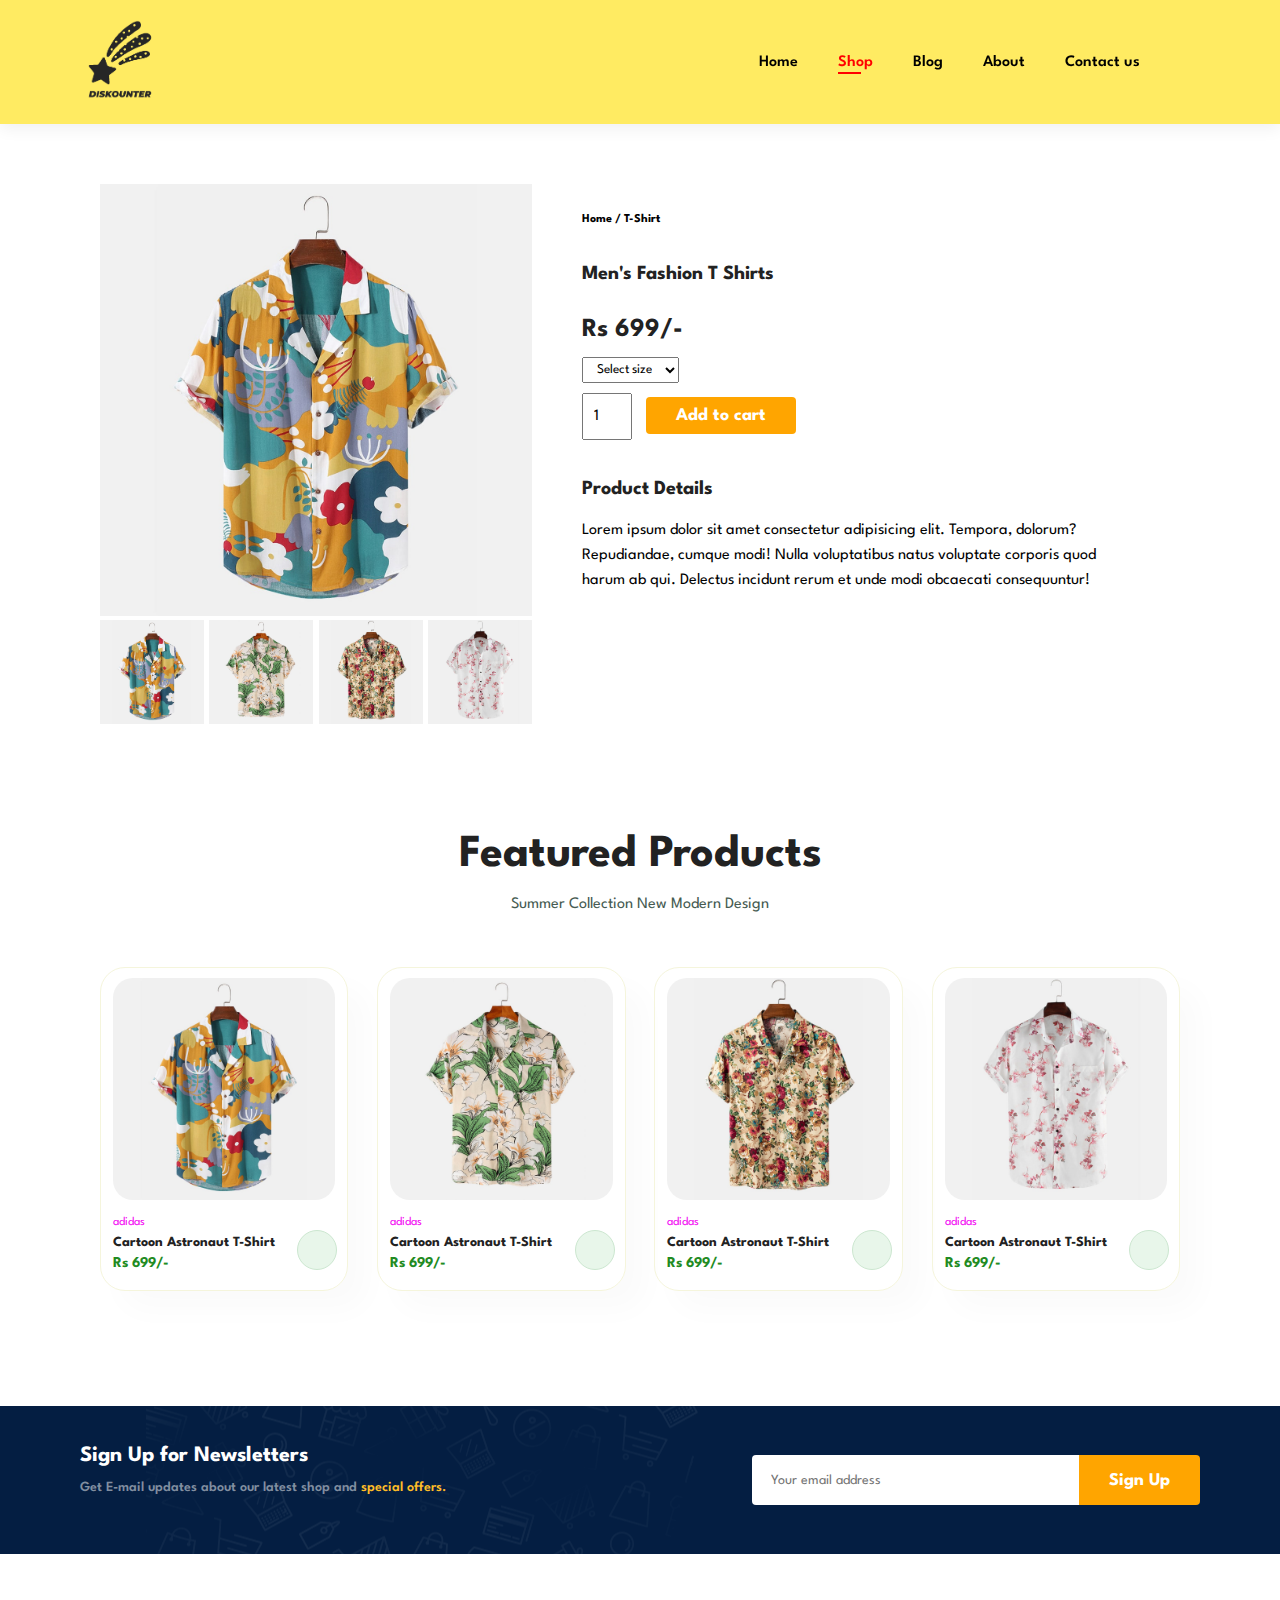
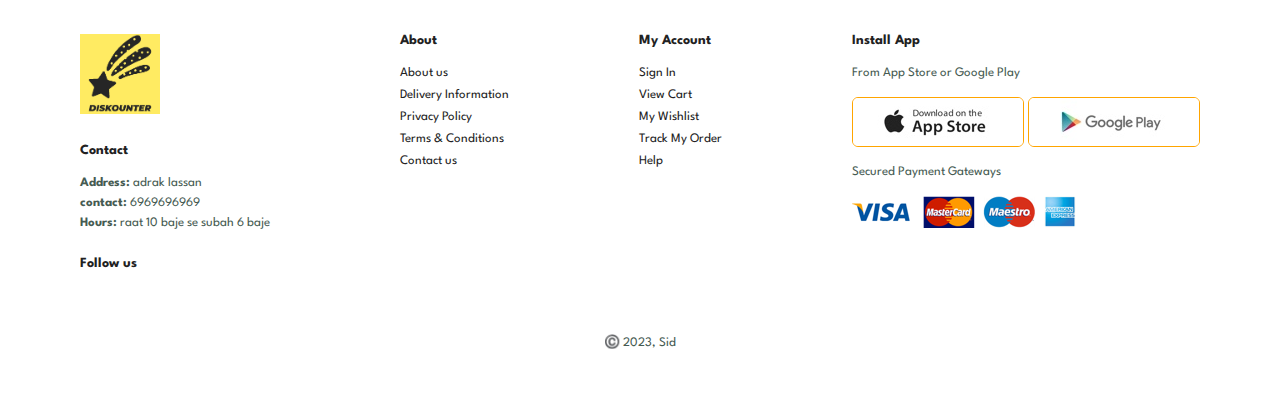
<file: sproduct.html>
<!DOCTYPE html>
<html lang="en">
  <head>
    <meta charset="UTF-8" />
    <meta http-equiv="X-UA-Compatible" content="IE=edge" />
    <meta name="viewport" content="width=device-width, initial-scale=1.0" />
    <title>DisKounter</title>
    <link rel="icon" href="images/logo.png" type="image/icon type" />
    <link rel="stylesheet" href="style.css" />
    <link
      rel="stylesheet"
      href="https://cdn.jsdelivr.net/npm/bootstrap-icons@1.10.2/font/bootstrap-icons.css"
      integrity="sha384-b6lVK+yci+bfDmaY1u0zE8YYJt0TZxLEAFyYSLHId4xoVvsrQu3INevFKo+Xir8e"
      crossorigin="anonymous"
    />
  </head>
  <body>
    <section id="header">
      <a href="#"><img src="images/logo.png" class="logo" alt="" /></a>
      <div>
        <ul id="navbar">
          <li><a href="index.html">Home</a></li>
          <li><a class="active" href="shop.html">Shop</a></li>
          <li><a href="Blog.html">Blog</a></li>
          <li><a href="about.html">About</a></li>
          <li><a href="contact.html">Contact us</a></li>
          <li id="lg-bag">
            <a href="cart.html"
              ><i class="bi bi-cart3" style="font-size: 25px"></i
            ></a>
          </li>
          <a href="#" id="close">
            <i class="bi bi-box-arrow-right" style="font-size: 25px"></i
          ></a>
        </ul>
      </div>
      <div id="mobile">
        <a href="cart.html"
          ><i class="bi bi-cart3" style="font-size: 25px"></i
        ></a>
        <i id="bar" class="bi bi-list" style="font-size: 25px"></i>
      </div>
    </section>
    <section id="prodetails" class="section-p1">
      <div class="single-pro-image">
        <img src="images/products/f1.jpg" width="100%" id="MainImg" alt="" />
        <div class="small-img-group">
          <div class="small-img-col">
            <img
              src="images/products/f1.jpg"
              width="100%"
              class="small-img"
              alt=""
            />
          </div>
          <div class="small-img-col">
            <img
              src="images/products/f2.jpg"
              width="100%"
              class="small-img"
              alt=""
            />
          </div>
          <div class="small-img-col">
            <img
              src="images/products/f3.jpg"
              width="100%"
              class="small-img"
              alt=""
            />
          </div>
          <div class="small-img-col">
            <img
              src="images/products/f4.jpg"
              width="100%"
              class="small-img"
              alt=""
            />
          </div>
        </div>
      </div>
      <div class="single-pro-details">
        <h6>Home / T-Shirt</h6>
        <h4>Men's Fashion T Shirts</h4>
        <h2>Rs 699/-</h2>
        <select>
          <option>Select size</option>
          <option>S</option>
          <option>M</option>
          <option>L</option>
          <option>XL</option>
          <option>XXL</option>
        </select>
        <input type="number" value="1" min="1" max="50" />
        <button class="normal">Add to cart</button>
        <h4>Product Details</h4>
        <span
          >Lorem ipsum dolor sit amet consectetur adipisicing elit. Tempora,
          dolorum? Repudiandae, cumque modi! Nulla voluptatibus natus voluptate
          corporis quod harum ab qui. Delectus incidunt rerum et unde modi
          obcaecati consequuntur!</span
        >
      </div>
    </section>
    <section id="product1" class="section-p1">
      <h2>Featured Products</h2>
      <p>Summer Collection New Modern Design</p>
      <div class="pro-cont">
        <div class="pro">
          <img src="images/products/f1.jpg" alt="" />
          <div class="des">
            <span>adidas</span>
            <h5>Cartoon Astronaut T-Shirt</h5>
            <div class="star">
              <i class="bi bi-star-fill"></i>
              <i class="bi bi-star-fill"></i>
              <i class="bi bi-star-fill"></i>
              <i class="bi bi-star-fill"></i>
              <i class="bi bi-star-fill"></i>
            </div>
            <h4>Rs 699/-</h4>
          </div>
          <a href="#"
            ><i class="bi bi-cart-plus" style="font-size: 20px"></i
          ></a>
        </div>
        <div class="pro">
          <img src="images/products/f2.jpg" alt="" />
          <div class="des">
            <span>adidas</span>
            <h5>Cartoon Astronaut T-Shirt</h5>
            <div class="star">
              <i class="bi bi-star-fill"></i>
              <i class="bi bi-star-fill"></i>
              <i class="bi bi-star-fill"></i>
              <i class="bi bi-star-fill"></i>
              <i class="bi bi-star-fill"></i>
            </div>
            <h4>Rs 699/-</h4>
          </div>
          <a href="#"
            ><i class="bi bi-cart-plus" style="font-size: 20px"></i
          ></a>
        </div>
        <div class="pro">
          <img src="images/products/f3.jpg" alt="" />
          <div class="des">
            <span>adidas</span>
            <h5>Cartoon Astronaut T-Shirt</h5>
            <div class="star">
              <i class="bi bi-star-fill"></i>
              <i class="bi bi-star-fill"></i>
              <i class="bi bi-star-fill"></i>
              <i class="bi bi-star-fill"></i>
              <i class="bi bi-star-fill"></i>
            </div>
            <h4>Rs 699/-</h4>
          </div>
          <a href="#"
            ><i class="bi bi-cart-plus" style="font-size: 20px"></i
          ></a>
        </div>
        <div class="pro">
          <img src="images/products/f4.jpg" alt="" />
          <div class="des">
            <span>adidas</span>
            <h5>Cartoon Astronaut T-Shirt</h5>
            <div class="star">
              <i class="bi bi-star-fill"></i>
              <i class="bi bi-star-fill"></i>
              <i class="bi bi-star-fill"></i>
              <i class="bi bi-star-fill"></i>
              <i class="bi bi-star-fill"></i>
            </div>
            <h4>Rs 699/-</h4>
          </div>
          <a href="#"
            ><i class="bi bi-cart-plus" style="font-size: 20px"></i
          ></a>
        </div>
      </div>
    </section>
    <section id="newsletter" class="section-p1 section-m1">
      <div class="newstext">
        <h4>Sign Up for Newsletters</h4>
        <p>
          Get E-mail updates about our latest shop and
          <span>special offers.</span>
        </p>
      </div>
      <div class="form">
        <input type="text" placeholder="Your email address" />
        <button class="normal">Sign Up</button>
      </div>
    </section>
    <footer class="section-p1">
      <div class="col">
        <img class="logo" src="images/logo.png" alt="" />
        <h4>Contact</h4>
        <p><strong>Address:</strong> adrak lassan</p>
        <p><strong>contact:</strong> 6969696969</p>
        <p><strong>Hours:</strong> raat 10 baje se subah 6 baje</p>
        <div class="follow">
          <h4>Follow us</h4>
          <div class="icon">
            <i class="bi bi-facebook" style="font-size: 25px"></i>
            <i class="bi bi-instagram" style="font-size: 25px"></i>
            <i class="bi bi-twitter" style="font-size: 25px"></i>
            <i class="bi bi-whatsapp" style="font-size: 25px"></i>
          </div>
        </div>
      </div>

      <div class="col">
        <h4>About</h4>
        <a href="#">About us</a>
        <a href="#">Delivery Information</a>
        <a href="#">Privacy Policy</a>
        <a href="#">Terms & Conditions</a>
        <a href="#">Contact us</a>
      </div>
      <div class="col">
        <h4>My Account</h4>
        <a href="#">Sign In</a>
        <a href="#">View Cart</a>
        <a href="#">My Wishlist</a>
        <a href="#">Track My Order</a>
        <a href="#">Help</a>
      </div>
      <div class="col install">
        <h4>Install App</h4>
        <p>From App Store or Google Play</p>
        <div class="row">
          <img src="images/app.jpg" alt="" />
          <img src="images/play.jpg" alt="" />
        </div>
        <p>Secured Payment Gateways</p>
        <img src="images/pay.png" alt="" />
      </div>

      <div class="copyright">
        <p>©️ 2023, Sid</p>
      </div>
    </footer>
    <script>
      var MainImg = document.getElementById("MainImg");
      var smallimg = document.getElementsByClassName("small-img");

      smallimg[0].onclick = function () {
        MainImg.src = smallimg[0].src;
      };
      smallimg[1].onclick = function () {
        MainImg.src = smallimg[1].src;
      };
      smallimg[2].onclick = function () {
        MainImg.src = smallimg[2].src;
      };
      smallimg[3].onclick = function () {
        MainImg.src = smallimg[3].src;
      };
    </script>
    <script src="script.js"></script>
  </body>
</html>
</file>
<file: style.css>
@import url("https://fonts.googleapis.com/css2?family=Spartan:wght@100;200;300;400;500;600;700;800;900&display=swap");
* {
  margin: 0;
  padding: 0;
  box-sizing: border-box;
  font-family: "Spartan", sans-serif;
}

html {
  scroll-behavior: smooth;
}

/* Global Styles */

.logo {
 width: 80px;
}


h1 {
  font-size: 50px;
  line-height: 64px;
  color: #222;
}

h2 {
  font-size: 46px;
  line-height: 54px;
  color: #222;
}

h4 {
  font-size: 20px;
  color: #222;
}

h6 {
  font-weight: 700;
  font-size: 12px;
}

p {
  font-size: 16px;
  color: #465b52;
  margin: 15px 0 20px 0;
}

button.normal{
  font-size: 18px;
  font-weight: 700;
  padding: 10px 30px;
  color: #000;
  background-color: #fff;
  border-radius: 4px;
  cursor: pointer;
  border: none;
  outline: none;
  transition: 0.2s;
}
.section-p1 {
  padding: 40px 80px;
}

.section-m1 {
  margin: 40px 0;
}

body {
  width: 100%;
}

#header{
    display: flex;
    align-items: center;
    justify-content: space-between;
    padding: 20px 80px;
    background: #ffeb62;
    box-shadow: 0 5px 15px rgba(0, 0,0,0.06);
    z-index: 999;
    position: sticky;
    top: 0;
    left: 0;
}

#navbar{
    display: flex;
    align-items: center;
    justify-content: center;
}

#navbar li{
    list-style: none;
    padding: 0 20px;
    position: relative;
}

#navbar li a{
    text-decoration: none;
    font-size: 16px;
    font-weight: 600;
    color: black;
    transition: 0.3s ease;
}

#navbar li a:hover,#navbar li a.active{
    color: red;
}

#navbar li a.active::after,
#navbar li a:hover::after{
    content: "";
    width: 30%;
    height: 2px;
    background: red;
    position: absolute;
    bottom: -4px;
    left: 20px;
}

#navbar.active{
  right: 0px;
}

#mobile{
display: none;
align-items: center;
}

#close{
  display: none;
}

#hero{
    background-image: url("images/hero.png");
    height: 90vh;
    width: 100%;
    background-position: top 10% right 0;
    background-size: cover;
    padding: 0 80px;
    display: flex;
    flex-direction: column;
    align-items: flex-start;
    justify-content: center;
}

#hero h4{
  padding-bottom: 15px;
}

#hero h1{
  color: beige;
}

#hero button{
  background-image: url("images/button.png");
  background-color: transparent;
  color: beige;
  border: 0;
  padding: 80px 55px 50px 60px;
  background-repeat: no-repeat;
  cursor: pointer;
  font-weight: 700;
  font-size: 15px;
}

#feature{
  display: flex;
  align-items: center;
  justify-content: space-between;
  flex-wrap: wrap;
}

#feature .fe-box{
  width: 180px;
  text-align: center;
  padding: 25px 15px;
  box-shadow: 20px 20px 34px rgba(0, 0, 0, 0.03);
  border: 1px solid #cce7d0;
  border-radius: 4px;
  margin: 15px 0;
}

#feature .fe-box:hover{
  box-shadow: 10px 10px 44px rgba(245, 132, 2, 0.7);
}

#feature .fe-box img{
  width: 100%;
  margin-bottom: 10px;
}

#feature .fe-box h6{
  display: inline-block;
  padding: 9px 8px 6px 8px;
  line-height: 1;
  border-radius: 4px;
  color: red;
  background-color: #fddde4;
}

#feature .fe-box:nth-child(2) h6{
  background-color: #cdebbc;
}

#feature .fe-box:nth-child(3) h6{
  background-color: #d1e8f2;
}

#feature .fe-box:nth-child(4) h6{
  background-color: #cdd4f8;
}

#feature .fe-box:nth-child(5) h6{
  background-color: #f6dbf6;
}

#feature .fe-box:nth-child(6) h6{
  background-color: #fff2e5;
}

#product1 {
  text-align: center;
}

#product1 .pro {
  width: 23%;
  min-height: 20px;
  padding: 10px 12px;
  border: 1px solid beige;
  border-radius: 25px;
  cursor: pointer;
  box-shadow: 20px 20px 30px rgba(0, 0, 0, 0.02);
  margin: 15px 0;
  transition: 0.2s ease;
  position: relative;
}

#product1 .pro:hover {
  box-shadow: 20px 20px 30px rgba(0, 0, 0, 0.06);
}

#product1 .pro img {
  width: 100%;
  border-radius: 20px;
}

#product1 .pro .des {
  text-align: start;
  padding: 10px 0;
}

#product1 .pro .des span {
  color: #f209f2;
  font-size: 12px;
}

#product1 .pro .des h5 {
  padding-top: 7px;
  color: #222;
  font-size: 14px;
}

#product1 .pro .des i{
  font-size: 12px;
  color: orange; 
}

#product1 .pro .des h4{
  padding-top: 7px;
  font-size: 15px;
  font-weight: 700;
  color: forestgreen;
}

#product1 .pro .bi-cart-plus{
  width: 40px;
  height: 40px;
  line-height: 40px;
  border-radius: 50%;
  background-color: #e8f6ea;
  font-weight: 800;
  color: #088178;
  border: 1px solid #cce7d0;
  position: absolute;
  bottom: 20px;
  right: 10px;
}

#product1 .pro-cont {
  display: flex;
  justify-content: space-between;
  padding: 20px;
  flex-wrap: wrap;
}

#banner {
  display: flex;
  flex-direction: column;
  justify-content: center;
  align-items: center;
  text-align: right;
  background-image: url("images/FotoJet.png");
  width: 100%;
  height: 40vh;
  background-size: cover;
  background-position: top;
}

#banner h2{
  padding-bottom: 20px;
}
#banner h2 span{
  color: red;
}

#banner button:hover{
    background: #5c4033; 
    color: white;
}

#sm-banner{
  display: flex;
  justify-content: space-between;
  flex-wrap: wrap;
}

#sm-banner .banner-box{
  display: flex;
  flex-direction: column;
  justify-content: center;
  align-items: flex-start;
  background-image: url("images/b2.jpg");
  min-width: 620px;
  height: 50vh;
  background-size: cover;
  background-position: right;
  padding: 30px;
}

#sm-banner h4{
  color: #fff;
  font-size: 20px;
  font-weight: 300;
}

#sm-banner h2{
  color: red;
  font-size: 28px;
  font-weight: 800;
}

#sm-banner span {
  color: #fff;
  font-size: 14px;
  font-weight: 500;
  padding-bottom: 15px;
}

button.white{
  font-size: 13px;
  font-weight: 600;
  padding: 11px 18px;
  color: #fff;
  background-color: transparent;
  cursor: pointer;
  border: 1px solid #fff;
  outline: none;
  transition: 0.2s;
}

#sm-banner .banner-box:hover button{
  background-color: red;
  border: 1px solid #fff;
  
}

#sm-banner .bb2{
  background-image: url("images/b10.jpg");
}

#banner3 .banner-box{
  display: flex;
  flex-direction: column;
  justify-content: center;
  align-items: flex-start;
  background-image: url("images/b7.jpg");
  min-width: 30%;
  height: 30vh;
  background-size: cover;
  background-position: right;
  padding: 20px;
  margin-bottom: 20px;
}

#banner3 h2{
  color: #fff;
  font-weight: 900;
  font-size: 22px;
}

#banner3 h2{
  color: #ec544e;
  font-weight: 800;
  font-size: 15px;
}

#banner3{
  display: flex;
  justify-content: space-between;
  flex-wrap: wrap;
  padding: 0 80px;
}

#banner3 .bb4{
  background-image: url("images/b4.jpg");
}

#banner3 .bb5{
  background-image: url("images/b18.jpg");
}

#newsletter{
  display: flex;
  justify-content: space-between;
  flex-wrap: wrap;
  align-items: center;
  background-image: url("images/b14.png");
  background-repeat: no-repeat;
  background-position: 20% 30%;
  background-color: #041e42;
}

#newsletter h4{
  font-size: 22px;
  font-weight: 700;
  color: #fff;
}

#newsletter p{
  font-size: 14px;
  font-weight: 600;
  color: #818ea0;
}

#newsletter p span{ 
  color: #ffbd27;
}

#newsletter .form{
  display: flex;
  width: 40%;
}

#newsletter input{
  height: 3.125rem;
  padding: 0 1.25em;
  font-size: 14px;
  width: 100%;
  border: 1px solid transparent;
  border-radius: 4px;
  outline: none;
  border-top-right-radius: 0;
  border-bottom-right-radius: 0;
}

#newsletter button{
  background-color: orange;
  color: #fff;
  white-space: nowrap;
  border-top-left-radius: 0;
  border-bottom-left-radius: 0;
}

footer{
  display: flex;
  flex-wrap: wrap;
  justify-content: space-between;
}

footer .col{
  display: flex;
  flex-direction: column;
  align-items: flex-start;
  margin-bottom: 20px;
}

footer .logo{
  margin-bottom: 30px;
}

footer h4{
  font-size: 14px;
  padding-bottom: 20px;
}

footer p{
  font-size: 13px;
  margin: 0 0 8px 0;
}

footer a{
  font-size: 13px;
  text-decoration: none;
  color: #222;
  margin-bottom: 10px;
}

footer .follow{
  margin-top: 20px;
}

footer .follow i{
  color: black;
  padding-right: 4px;
  cursor: pointer;
  padding: 5px;
}

footer .install .row img{
  border: 1px solid orange;
  border-radius: 6px;
}

footer .install img{
  margin: 10px 0 15px 0;
}

footer .follow i:hover, footer a:hover{
  color: orange;
}

footer .copyright{
  width: 100%;
  text-align: center;
}

#page-header{
  background-image: url("images/banner/b1.jpg");
  width: 100%;
  height: 40vh;
  background-size: cover;
  display: flex;
  justify-content: center;
  text-align: center;
  flex-direction: column;
  padding: 14px;
}

#page-header h2, #page-header p{
  color: #fff;
}

#pagination{
  text-align: center;
}

#pagination a{
  text-decoration: none;
  background-color: orange;
  padding: 15px 20px;
  border-radius: 4px;
  color: #fff;
  font-weight: 600;
}

#pagination a i{
  font-size: 15px;
  font-weight: 600;}

#prodetails{
  display: flex;
  margin: 20px;
}

#prodetails .single-pro-details{
  width: 50%;
  padding-top: 30px;
}

#prodetails .single-pro-details h4{
  padding: 40px 0 20px 0;
}

#prodetails .single-pro-details h2{
  font-size: 26px;
}

#prodetails .single-pro-details select{
  display: block;
  padding: 5px 10px;
  margin-bottom: 10px;
}

#prodetails .single-pro-details input{
  width: 50px;
  height: 47px;
  padding-left: 10px;
  font-size: 16px;
  margin-right: 10px;
}

#prodetails .single-pro-details input:focus{
  outline: none;
}

#prodetails .single-pro-details span{
  line-height: 25px;
}

#prodetails .single-pro-details button{
  background-color: orange;
  color: #fff;
}

#prodetails .single-pro-image{
  width: 40%;
  margin-right: 50px;
}

.small-img-group{
  display: flex;
  justify-content: space-between;
}

.small-img-col{
  flex-basis: 24%;
  cursor: pointer;

}

#page-header.blog-header{
  background-image: url("images/banner/b19.jpg");
}

#blog{
  padding: 150px 150px 0 150px;
}

#blog .blog-box{
  display: flex;
  align-items: center;
  width: 100%;
  position: relative;
  padding-bottom: 90px;
}

#blog .blog-img{
  width: 50%;
  margin-right: 40px;
} 

#blog img{
  width: 100%;
  height: 300px;
  object-fit: cover;
}

#blog .blog-details{
  width: 50%;
}

#blog .blog-details a{
  text-decoration: none;
  font-size: 11px;
  color: #000;
  font-weight: 700;
  position: relative;
  transition: 0.3s;
}

#blog .blog-details a::after{
  content: "";
  width: 50px;
  height: 1px;
  background-color: #000;
  position: absolute;
  top: 4px;
  right: -60px;
  transition: 0.3s;
}

#blog .blog-details a:hover::after{
  background-color: orange;
}

#blog .blog-details a:hover{
   color: orange;
}

#blog .blog-box h1{
  position: absolute;
  top: -40px;
  left: 0;
  font-size: 70px;
  font-weight: 700;
  color: #c9cbce;
  z-index: -5;
}

#page-header.about-header{
  background-image: url("images/about/banner.png");
}

#about-head{
  display: flex;
  align-items: center;
}

#about-head img{
  width: 50%;
  height: auto;
}

#about-head div{
  padding-left: 40px;
}

#about-app{
  text-align: center;
}

#about-app .video{
  width: 70%;
  height: 100%;
  margin: 30px auto 0 auto;
}

#about-app .video video{
  width: 100%;
  height: 100%;
  border-radius: 20px;
}

#contact-details{
  display: flex;
  align-items: center;
  justify-content: space-between;
}

#contact-details .details{
  width: 40%;
}

#contact-details .details span,#form-details form{
  font-size: 12px;
}

#contact-details .details h2,#form-details form h2{
  font-size: 26px;
  line-height: 35px;
  padding: 20px 0;
}

#contact-details .details h3{
  font-size: 16px;
  padding-block: 15px;
}

#contact-details .details li{
  list-style: none;
  display: flex;
  padding: 10px 0;
}

#contact-details .details li i{
  font-size: 14px;
  padding-right: 22px;
}

#contact-details .details li p{
  margin: 0;
  font-size: 14px;
}

#contact-details .map{
  width: 55%;
  height: 400px;
}

#contact-details .map iframe{
  width: 100%;
  height: 100%;
}

#form-details{
  display: flex;
  justify-content: space-between;
  margin: 30px;
  padding: 80px;

  border: 1px solid #e1e1e1;
}

#form-details form{
  width: 65%;
  display: flex;
  flex-direction: column;
  align-items: flex-start;
}

#form-details form input,#form-details form textarea{
  width: 100%;
  padding: 12px 15px;
  outline: none;
  margin-bottom: 20px;
  border: 1px solid orange;
}

#form-details form button{
  background-color: orange;
  color: #fff;
}

#form-details .people div{
  padding-bottom: 25px;
  display: flex;
  align-items: flex-start;
}

#form-details .people div img{
  width: 60px;
  height: 60px;
  border-radius: 30px;
  object-fit: cover;
  margin-right: 15px;
}

#form-details .people div p{
  margin: 0;
  font-size: 13px;
  height: 25px;
}

#form-details .people div span{
  display: block;
  font-size: 16px;
  font-weight: 600;
  color: #000;
}

#cart{
  overflow-x: auto;
}

#cart table{
  width: 100%;
  border-collapse: collapse;
  table-layout: fixed;
  white-space: nowrap;
}

#cart table img{
  width: 70px;
}

#cart table td:nth-child(1){
  width: 100px;
  text-align: center;
}

#cart table td:nth-child(2){
  width: 150px;
  text-align: center;
}

#cart table td:nth-child(3){
  width: 250px;
  text-align: center;
}

#cart table td:nth-child(4),#cart table td:nth-child(5),#cart table td:nth-child(6){
  width: 150px;
  text-align: center;
}

#cart table td:nth-child(5) input{
  width: 70px;
  padding: 10px 5px 10px 15px;
}

#cart table thead{
  border: 1px solid #e2e9e1;
  border-left: none;
  border-right: none;
}

#cart table thead td{
  font-weight: 700;
  text-transform: uppercase;
  font-size: 13px;
  padding: 18px 0;
}

#cart table tbody tr td
{
  padding-top: 15px;
}

#cart table tbody  td
{
  font-size: 13px ;
}

#cart-add{
  display: flex;
  flex-wrap: wrap;
  justify-content: space-between;
}

#coupon{
  width: 50%;
  margin-bottom: 30px;
}

#coupon h3,#subtotal h3{
  padding-bottom: 15px;
}

#coupon input{
  padding: 10px 20px;
  outline: none;
  width: 60%;
  margin-right: 10px;
  border: 1px solid #e2e9e1;
}

#coupon button,#subtotal button{
  background-color: orange;
  color: white;
  padding: 12px 20px;
}

#subtotal{
  width: 50%;
  margin-bottom: 30px;
  border: 1px solid #e2e9e1;
  padding: 30px;
}

#subtotal table{
  border-collapse: collapse;
  width: 100%;
  margin-bottom: 20px;
}

#subtotal table td{
  width: 50%;
  border: 1px solid #e2e9e1;
  padding: 10px;
  font-size: 13px;
}

@media (max-width:799px) {
  
  .section-p1 {
    padding: 40px 40px;
}

  #navbar {
    display: flex;
    flex-direction: column;
    align-items: flex-start;
    justify-content: flex-start;
    position: fixed;
    top: 0;
    right: -300px;
    height: 100vh;
    width: 300px;
    background-color: #ffeb61;
    box-shadow: 0 40px 60px rgba(0, 0, 0, 0.1);
    padding: 80px 0 0 10px;
    transition: 0.3s;
  }
  #navbar .active{ 
    right: 0px;
  }
#navbar li{
  margin-bottom: 25px;
}

#mobile{
  display: flex;
  align-items: center;
  }

  #mobile i{
    color: #1a1a1a;
    padding-left: 20px;
  }

  #mobile i:hover{
    cursor: pointer;
  }


  #close{
    display: initial;
    position: absolute;
    top: 30px;
    right: 250px;
    color: #222;
    font-size: 25px;
    font-weight: 700;
  }

  #lg-bag{
    display: none;
  }

  #hero {
    height: 70vh;
    background-position: top 30% right 40%;
    padding: 0 80px;
}
#feature {
  justify-content: center;
}

#feature .fe-box {
  margin: 15px 15px;
}

#product1 .pro-cont {
  justify-content: center;
  padding: 50px;
}

#product1 .pro {
  margin: 15px;
  width: 200px;
}

#banner {
  height: 20vh;
}

#banner h2 {
  text-align: center;
  font-size: 30px;
  padding-bottom: 20px;
  padding-left: 100px;
}

#sm-banner .banner-box {
  min-width: 100%;
  height: 30vh;
}

#banner3{
  padding: 0 40px;
}

#banner3 .banner-box {
  width: 28%;
}

#newsletter .form{
  width: 70%;
}

#form-details {
  padding: 40px;
}

#form-details form {
  width: 50%;
  padding-right: 50px;
}
}

@media (max-width:477px){
  .section-p1{
    padding: 20px;
  }

  #header{
    padding: 10px 30px;
  }

  h1{
    font-size: 38px;
  }
  h2{
    font-size: 32px;
  }

  #hero{
    padding: 0 20px;
  }
  #feature{
    justify-content: space-between;
  }

  #feature .fe-box{
    width: 155px;
    margin: 0 0 15px 0;
  }

  #product1 .pro {
    width: 100%;
  }
   
  #banner {
    height: 40vh;
  }

  #sm-banner .banner-box {
    height: 40vh;
  }

  #sm-banner .banner-box2{
    margin-top: 20px;
  }
  
  #banner3{
    padding: 0 20px;
  }
  
  #banner3 .banner-box {
    width: 100%;
  }

  #newsletter{
    padding: 40px 20px;
  }

  #newsletter .form{
    width: 100%;
  }

  footer .copyright{
    text-align: start;
  }

  #prodetails {
    display: flex;
    flex-direction: column;
  }
  
  #prodetails .single-pro-image{
    width: 100%;
    margin-right: 0px;
  }
  
  #prodetails .single-pro-details{
    width: 100%;
  }
  
  #blog .blog-box {
    display: flex;
    flex-direction: column;
    align-items: flex-start;
  }
  
  #blog {
    padding: 100px 20px 0 20px;
  }
  
  #blog .blog-img {
    width: 100%;
    margin-right: 0px;
    margin-bottom: 30px;
  }
  
  #blog .blog-details {
    width: 100%;
  }

  #about-head {
    flex-direction: column;
}

#about-head img {
  width: 100%;
  margin-bottom: 20px;
}

#about-head div {
  padding-left: 0px;
}

#about-app .video {
  width: 100%;
}

#contact-details {
  flex-direction: column;
}

#contact-details .details{
  width: 100%;
  margin-bottom: 30px;
}

#contact-details .map{
  width: 100%;
}

#form-details {
  margin: 10px;
  padding: 30 10 px;
  flex-wrap: wrap;
}

#form-details form {
  width: 100%;
  margin-bottom: 30px;
  padding-right: 0;
}

#cart-add {
  flex-direction: column;
}

#coupon{
  width: 100%;
}

#subtotal{
  width: 100%;
  padding: 20px;
}

}
</file>
